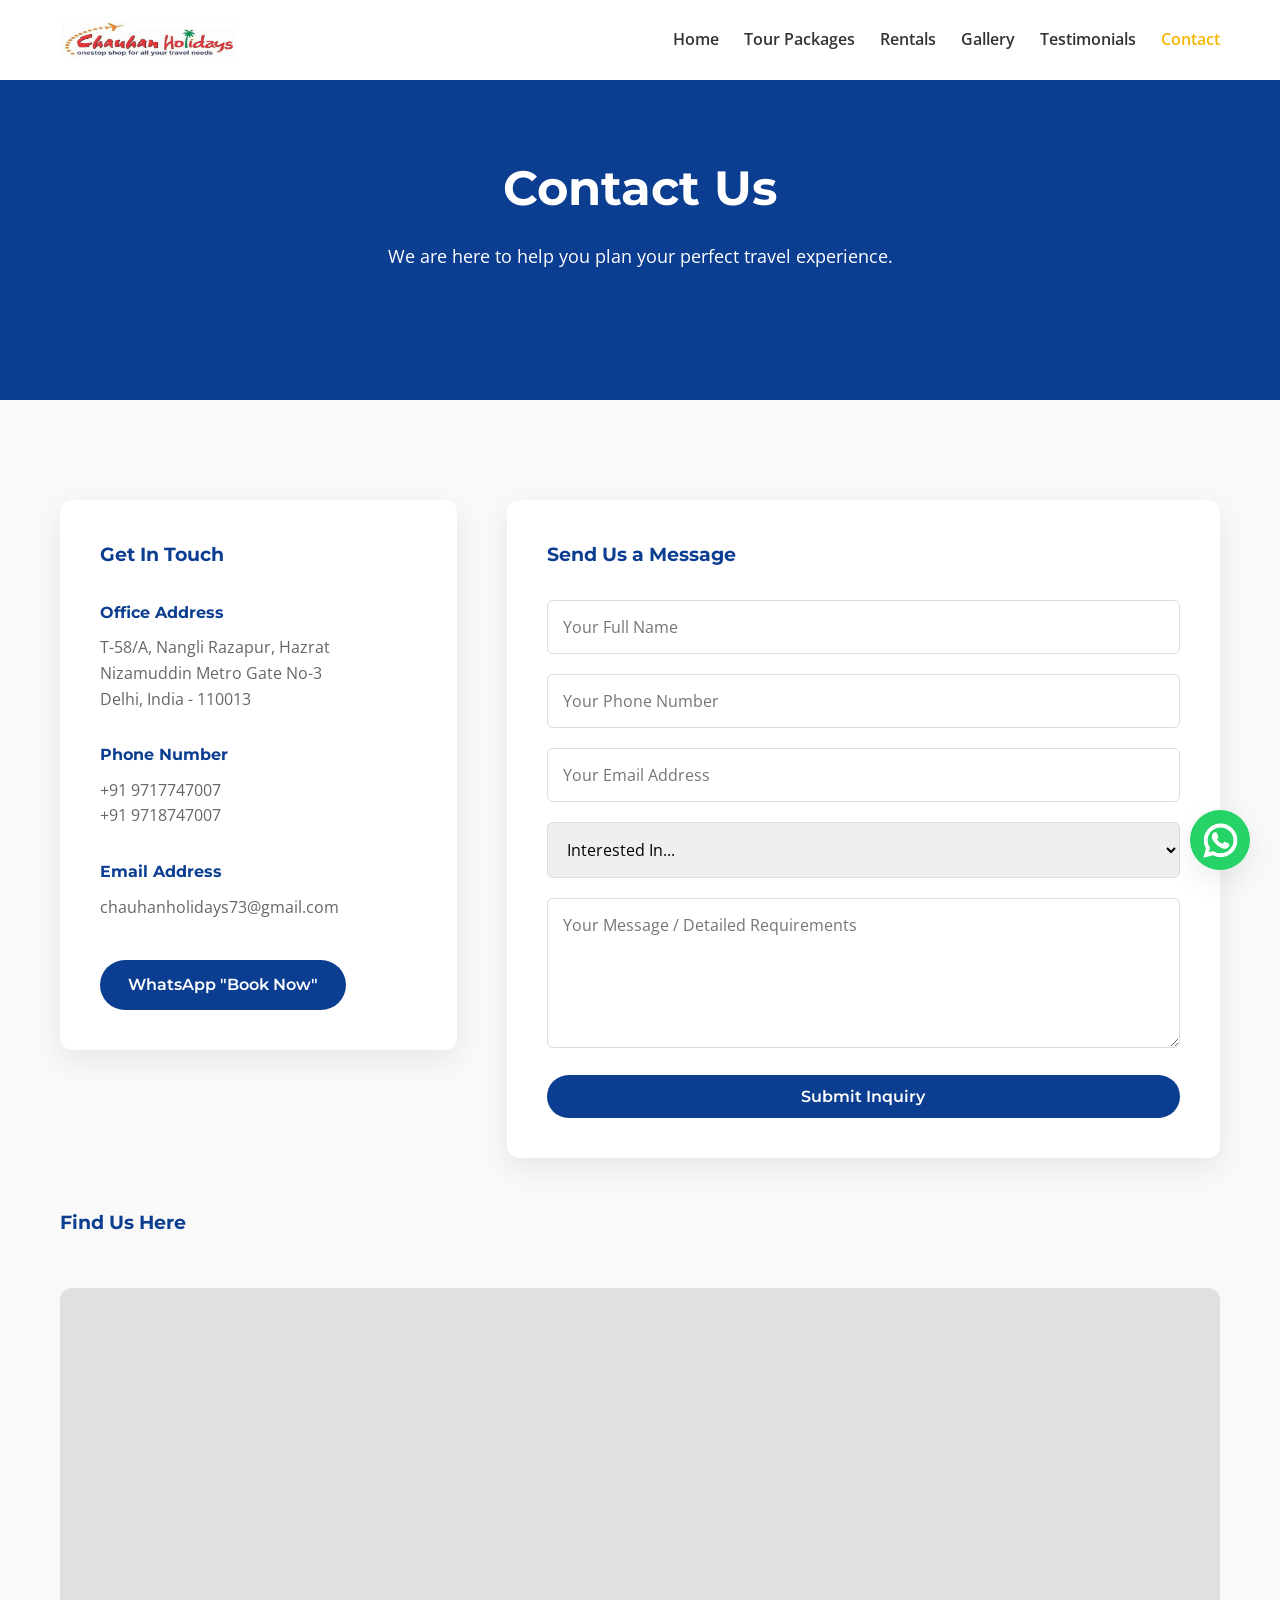
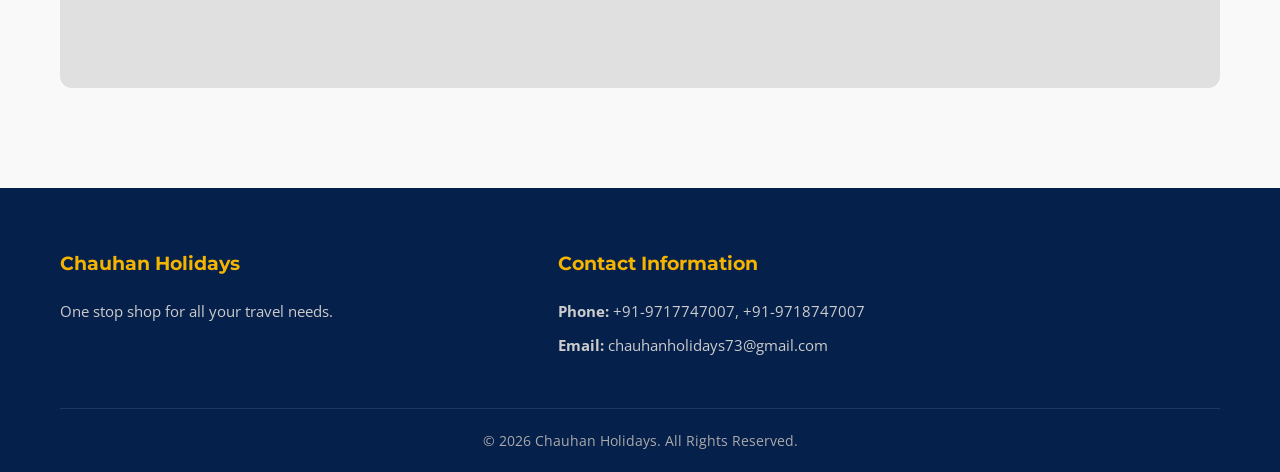
<file: contact.html>
<!DOCTYPE html>
<html lang="en">

<head>
    <meta charset="UTF-8">
    <meta name="viewport" content="width=device-width, initial-scale=1.0">
    <title>Contact Us | Chauhan Holidays</title>
    <meta name="description"
        content="Get in touch with Chauhan Holidays for customized tour packages and tempo traveller rentals. Contact via WhatsApp, Email, or Phone.">
    <link rel="stylesheet" href="css/styles.css">
    <link rel="icon" type="image/webp" href="assets/logo/favicon.webp">
</head>

<body>

    <nav class="navbar sticky" id="navbar">
        <div class="container nav-container">
            <a href="index.html" class="logo">
                <img src="assets/logo/logo.jpg" alt="Chauhan Holidays" style="width: 180px; height: 40px;">
            </a>
            <div class="hamburger" id="hamburger"><span></span><span></span><span></span></div>
            <ul class="nav-links" id="nav-links">
                <li><a href="index.html">Home</a></li>
                <li><a href="packages.html">Tour Packages</a></li>
                <li><a href="rentals.html">Rentals</a></li>
                <li><a href="gallery.html">Gallery</a></li>
                <li><a href="testimonials.html">Testimonials</a></li>
                <li><a href="contact.html" class="active">Contact</a></li>
            </ul>
        </div>
    </nav>

    <div class="page-header">
        <div class="container">
            <h1 class="scroll-reveal">Contact Us</h1>
            <p class="section-subtitle scroll-reveal" style="color:var(--white);">We are here to help you plan your
                perfect travel experience.</p>
        </div>
    </div>

    <!-- Contact Section -->
    <section class="py-100 bg-light">
        <div class="container">
            <div class="contact-container scroll-reveal">

                <!-- Contact Info -->
                <div class="contact-info">
                    <h3 style="margin-bottom: 30px; color: var(--primary-color);">Get In Touch</h3>

                    <div class="info-item">
                        <h4>Office Address</h4>
                        <p>T-58/A, Nangli Razapur, Hazrat Nizamuddin Metro Gate No-3<br>Delhi, India - 110013</p>
                    </div>

                    <div class="info-item">
                        <h4>Phone Number</h4>
                        <p>+91 9717747007 <br> +91 9718747007</p>
                    </div>

                    <div class="info-item">
                        <h4>Email Address</h4>
                        <p>chauhanholidays73@gmail.com</p>
                    </div>

                    <div style="margin-top: 40px;">
                        <a href="https://wa.me/919717747007" class="btn btn-primary" target="_blank"
                            rel="noopener">WhatsApp "Book Now"</a>
                    </div>
                </div>

                <!-- Contact Form -->
                <div class="contact-form-wrap">
                    <h3 style="margin-bottom: 30px; color: var(--primary-color);">Send Us a Message</h3>
                    <form action="https://api.web3forms.com/submit" method="POST" id="contactForm">
                        <!-- Web3Forms Access Key -->
                        <input type="hidden" name="access_key" value="5dadc1cd-fb07-4308-a09e-53eb9ddbf554">
                        
                        <!-- Anti-spam & Configuration -->
                        <input type="checkbox" name="botcheck" class="hidden" style="display: none;">
                        <input type="hidden" name="subject" value="New Inquiry from Chauhan Holidays Website">
                        <div class="form-group">
                            <input type="text" class="form-control" name="name" placeholder="Your Full Name" required>
                        </div>
                        <div class="form-group">
                            <input type="tel" class="form-control" name="phone" placeholder="Your Phone Number"
                                pattern="[0-9]+" title="Please enter numbers only" required>
                        </div>
                        <div class="form-group">
                            <input type="email" class="form-control" name="email" placeholder="Your Email Address"
                                pattern="[a-z0-9._%+\-]+@[a-z0-9.\-]+\.[a-z]{2,}$" title="Please enter a valid email address" required>
                        </div>
                        <div class="form-group">
                            <select class="form-control" name="interest">
                                <option value="" disabled selected>Interested In...</option>
                                <option value="chardham">Char Dham Yatra</option>
                                <option value="jyotirlinga">Jyotirlinga Tour</option>
                                <option value="other_tour">Other Tour Package</option>
                                <option value="vehicle_rental">Vehicle Rental</option>
                                <option value="general">General Inquiry</option>
                            </select>
                        </div>
                        <div class="form-group">
                            <textarea class="form-control" name="message"
                                placeholder="Your Message / Detailed Requirements" required></textarea>
                        </div>
                        <button type="submit" class="btn btn-primary" style="width: 100%;">Submit Inquiry</button>
                    </form>

                    <script>
                        const contactForm = document.getElementById('contactForm');
                        contactForm.addEventListener('submit', function(e) {
                            e.preventDefault(); // Stop the page from redirecting
                            
                            const submitBtn = contactForm.querySelector('button[type="submit"]');
                            const originalText = submitBtn.innerText;
                            submitBtn.innerText = 'Sending...';
                            submitBtn.disabled = true;

                            fetch('https://api.web3forms.com/submit', {
                                method: 'POST',
                                body: new FormData(contactForm)
                            })
                            .then(response => {
                                if (response.status === 200) {
                                    alert('Thank you! Your inquiry has been successfully sent to Chauhan Holidays.');
                                    contactForm.reset(); // Clear all fields
                                } else {
                                    alert('Oh no! Something went wrong. Please try again.');
                                }
                            })
                            .catch(error => {
                                alert('Failed to send! Please check your internet connection and try again.');
                            })
                            .finally(() => {
                                submitBtn.innerText = originalText;
                                submitBtn.disabled = false;
                            });
                        });
                    </script>
                </div>
            </div>

            <!-- Map -->
            <div class="scroll-reveal" style="margin-top: 50px;">
                <h3 style="margin-bottom: 20px; color: var(--primary-color);">Find Us Here</h3>
                <div class="map-container">
                    <!-- Google Maps Iframe Placeholder -->
                    <iframe
                        src="https://www.google.com/maps/embed?pb=!1m18!1m12!1m3!1d3503.659966144005!2d77.25235700000002!3d28.5904682!2m3!1f0!2f0!3f0!3m2!1i1024!2i768!4f13.1!3m3!1m2!1s0x390ce308b8bb6935%3A0x3f40ad29b2cea8bf!2sChauhan%20Holidays!5e0!3m2!1sen!2sus!4v1700000000000!5m2!1sen!2sus"
                        width="100%" height="100%" style="border:0;" allowfullscreen="" loading="lazy"
                        referrerpolicy="no-referrer-when-downgrade"></iframe>
                </div>
            </div>

        </div>
    </section>

    <!-- Footer -->
    <footer>
        <div class="container">
            <div class="footer-grid">
                <div class="footer-col">
                    <h3>Chauhan Holidays</h3>
                    <p>One stop shop for all your travel needs.</p>
                </div>
                <div class="footer-col">
                    <h3>Contact Information</h3>
                    <p><strong>Phone:</strong> +91-9717747007, +91-9718747007</p>
                    <p><strong>Email:</strong> chauhanholidays73@gmail.com</p>
                </div>
            </div>
            <div class="footer-bottom">
                &copy; <span id="year"></span> Chauhan Holidays. All Rights Reserved.
            </div>
        </div>
    </footer>

    <a href="https://wa.me/919717747007" class="whatsapp-float" target="_blank">
        <svg fill="#ffffff" width="35px" height="35px" viewBox="0 0 32 32" version="1.1" xmlns="http://www.w3.org/2000/svg" stroke="#ffffff"><g id="SVGRepo_bgCarrier" stroke-width="0"></g><g id="SVGRepo_tracerCarrier" stroke-linecap="round" stroke-linejoin="round"></g><g id="SVGRepo_iconCarrier"> <title>whatsapp</title> <path d="M26.576 5.363c-2.69-2.69-6.406-4.354-10.511-4.354-8.209 0-14.865 6.655-14.865 14.865 0 2.732 0.737 5.291 2.022 7.491l-0.038-0.070-2.109 7.702 7.879-2.067c2.051 1.139 4.498 1.809 7.102 1.809h0.006c8.209-0.003 14.862-6.659 14.862-14.868 0-4.103-1.662-7.817-4.349-10.507l0 0zM16.062 28.228h-0.005c-0 0-0.001 0-0.001 0-2.319 0-4.489-0.64-6.342-1.753l0.056 0.031-0.451-0.267-4.675 1.227 1.247-4.559-0.294-0.467c-1.185-1.862-1.889-4.131-1.889-6.565 0-6.822 5.531-12.353 12.353-12.353s12.353 5.531 12.353 12.353c0 6.822-5.53 12.353-12.353 12.353h-0zM22.838 18.977c-0.371-0.186-2.197-1.083-2.537-1.208-0.341-0.124-0.589-0.185-0.837 0.187-0.246 0.371-0.958 1.207-1.175 1.455-0.216 0.249-0.434 0.279-0.805 0.094-1.15-0.466-2.138-1.087-2.997-1.852l0.010 0.009c-0.799-0.74-1.484-1.587-2.037-2.521l-0.028-0.052c-0.216-0.371-0.023-0.572 0.162-0.757 0.167-0.166 0.372-0.434 0.557-0.65 0.146-0.179 0.271-0.384 0.366-0.604l0.006-0.017c0.043-0.087 0.068-0.188 0.068-0.296 0-0.131-0.037-0.253-0.101-0.357l0.002 0.003c-0.094-0.186-0.836-2.014-1.145-2.758-0.302-0.724-0.609-0.625-0.836-0.637-0.216-0.010-0.464-0.012-0.712-0.012-0.395 0.010-0.746 0.188-0.988 0.463l-0.001 0.002c-0.802 0.761-1.3 1.834-1.3 3.023 0 0.026 0 0.053 0.001 0.079l-0-0.004c0.131 1.467 0.681 2.784 1.527 3.857l-0.012-0.015c1.604 2.379 3.742 4.282 6.251 5.564l0.094 0.043c0.548 0.248 1.25 0.513 1.968 0.74l0.149 0.041c0.442 0.14 0.951 0.221 1.479 0.221 0.303 0 0.601-0.027 0.889-0.078l-0.031 0.004c1.069-0.223 1.956-0.868 2.497-1.749l0.009-0.017c0.165-0.366 0.261-0.793 0.261-1.242 0-0.185-0.016-0.366-0.047-0.542l0.003 0.019c-0.092-0.155-0.34-0.247-0.712-0.434z"></path> </g></svg>
    </a>
    <script src="js/script.js"></script>
    <script> document.getElementById('year').innerText = new Date().getFullYear(); </script>
</body>

</html>
</file>
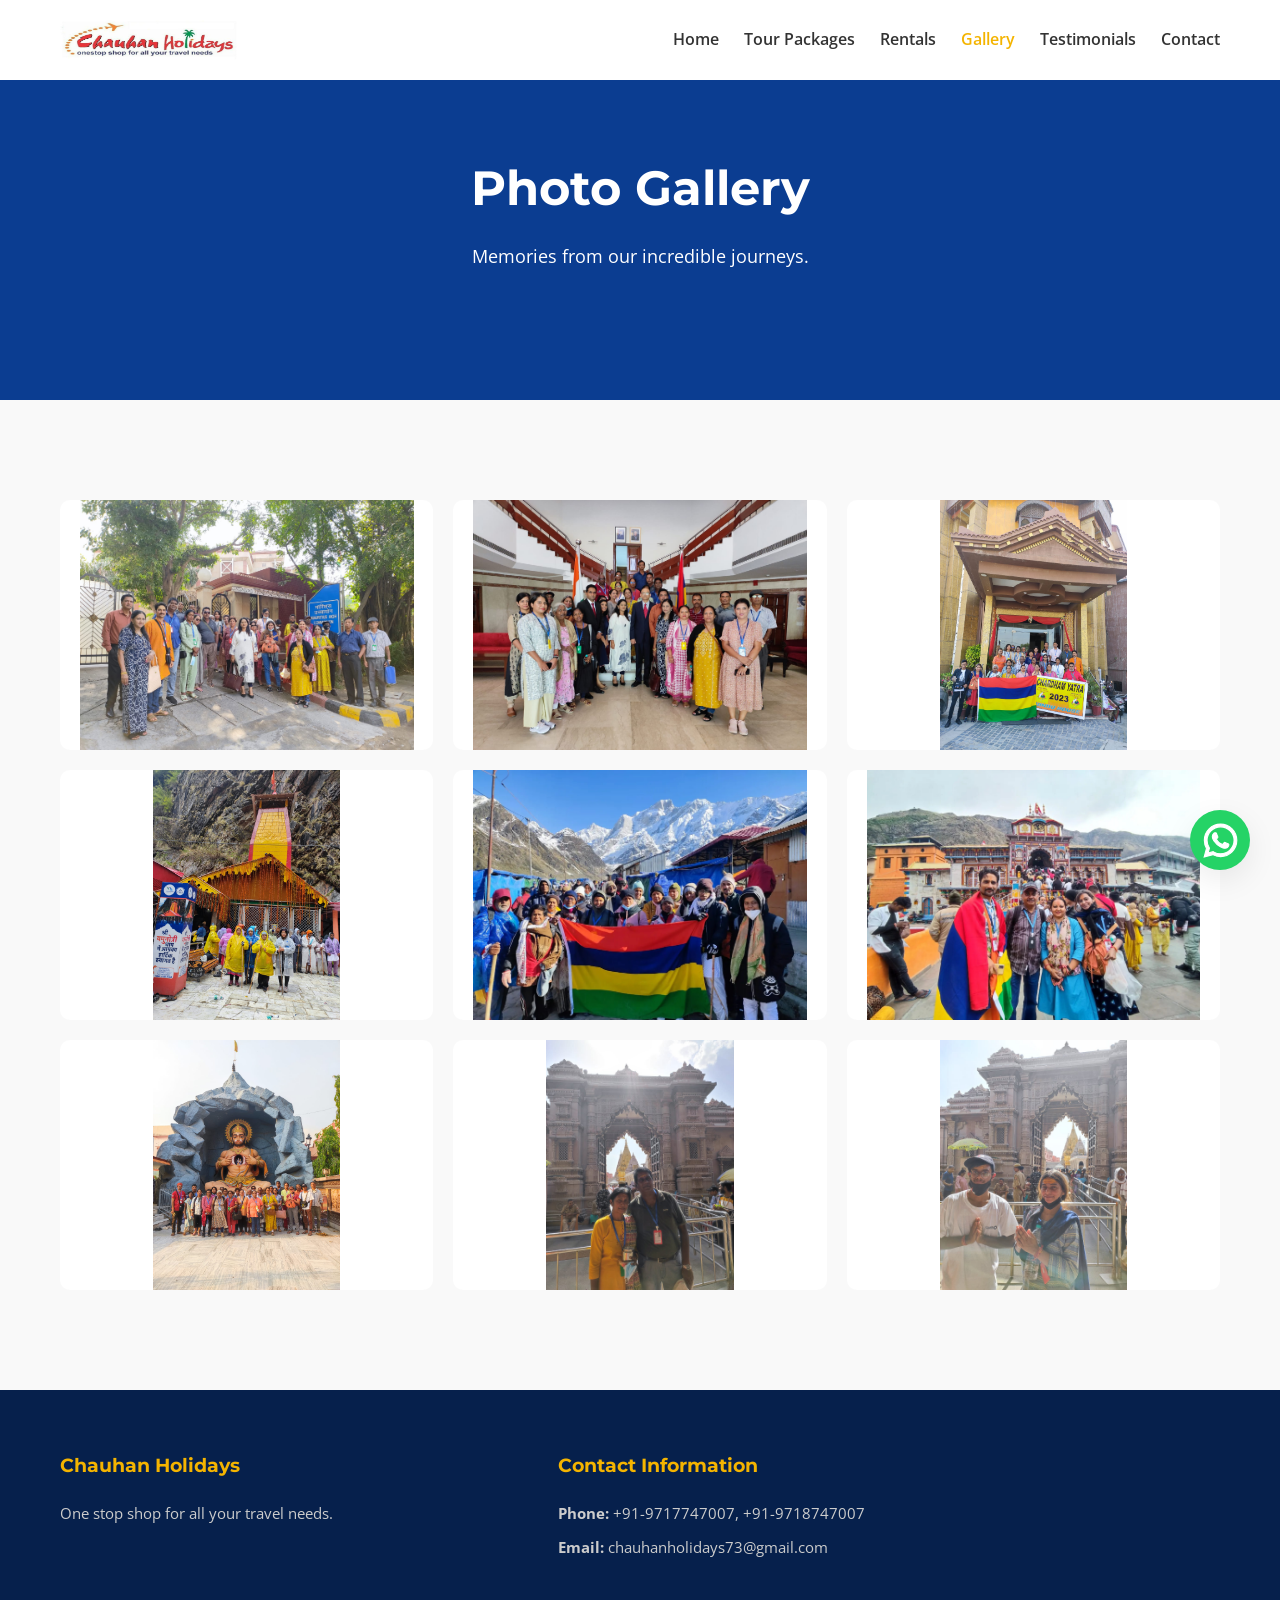
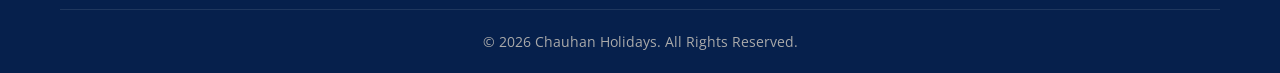
<file: gallery.html>
<!DOCTYPE html>
<html lang="en">

<head>
    <meta charset="UTF-8">
    <meta name="viewport" content="width=device-width, initial-scale=1.0">
    <title>Gallery | Chauhan Holidays</title>
    <meta name="description" content="View travel moments and our fleet of vehicles in the Chauhan Holidays gallery.">
    <link rel="stylesheet" href="css/styles.css">
    <link rel="icon" type="image/webp" href="assets/logo/favicon.webp">
</head>

<body>

    <nav class="navbar sticky" id="navbar">
        <div class="container nav-container">
            <a href="index.html" class="logo">
                <img src="assets/logo/logo.jpg" alt="Chauhan Holidays" style="width: 180px; height: 40px;">
            </a>
            <div class="hamburger" id="hamburger"><span></span><span></span><span></span></div>
            <ul class="nav-links" id="nav-links">
                <li><a href="index.html">Home</a></li>
                <li><a href="packages.html">Tour Packages</a></li>
                <li><a href="rentals.html">Rentals</a></li>
                <li><a href="gallery.html" class="active">Gallery</a></li>
                <li><a href="testimonials.html">Testimonials</a></li>
                <li><a href="contact.html">Contact</a></li>
            </ul>
        </div>
    </nav>

    <div class="page-header">
        <div class="container">
            <h1 class="scroll-reveal">Photo Gallery</h1>
            <p class="section-subtitle scroll-reveal" style="color:var(--white);">Memories from our incredible journeys.
            </p>
        </div>
    </div>

    <!-- Gallery Section -->
    <section class="py-100">
        <div class="container">
            <div class="gallery-grid scroll-reveal">
                <div class="gallery-item">
                    <img src="images/gallery/mau-emb1.jpeg" alt="Gallery Image 1">
                    <div class="gallery-overlay">
                        <h4>Mauritian Embassy</h4>
                    </div>
                </div>
                <div class="gallery-item">
                    <img src="images/gallery/mau-emb2.jpeg" alt="Gallery Image 2">
                    <div class="gallery-overlay">
                        <h4>Mauritian Embassy</h4>
                    </div>
                </div>
                <div class="gallery-item">
                    <img src="images/gallery/mau-chardham1.jpeg" alt="Gallery Image 3">
                    <div class="gallery-overlay">
                        <h4>Chardham Yatra</h4>
                    </div>
                </div>
                <div class="gallery-item">
                    <img src="images/gallery/mau-chardham2.jpeg" alt="Gallery Image 4">
                    <div class="gallery-overlay">
                        <h4>Chardham Yatra</h4>
                    </div>
                </div>
                <!-- Additional gallery images -->
                <div class="gallery-item">
                    <img src="images/gallery/mau-chardham3.jpeg" alt="Gallery Image 5">
                    <div class="gallery-overlay">
                        <h4>Chardham Yatra</h4>
                    </div>
                </div>
                <div class="gallery-item">
                    <img src="images/gallery/mau-chardham4.jpeg" alt="Gallery Image 6">
                    <div class="gallery-overlay">
                        <h4>Chardham Yatra</h4>
                    </div>
                </div>
                <div class="gallery-item">
                    <img src="images/gallery/mau-chardham5.jpeg" alt="Gallery Image 7">
                    <div class="gallery-overlay">
                        <h4>Chardham Yatra</h4>
                    </div>
                </div>
                <div class="gallery-item">
                    <img src="images/gallery/mau-chardham6.jpeg" alt="Gallery Image 8">
                    <div class="gallery-overlay">
                        <h4>Chardham Yatra</h4>
                    </div>
                </div>
                <div class="gallery-item">
                    <img src="images/gallery/mau-chardham7.jpeg" alt="Gallery Image 8">
                    <div class="gallery-overlay">
                        <h4>Chardham Yatra</h4>
                    </div>
                </div>
            </div>
        </div>
    </section>

    <!-- Footer -->
    <footer>
        <div class="container">
            <div class="footer-grid">
                <div class="footer-col">
                    <h3>Chauhan Holidays</h3>
                    <p>One stop shop for all your travel needs.</p>
                </div>
                <div class="footer-col">
                    <h3>Contact Information</h3>
                    <p><strong>Phone:</strong> +91-9717747007, +91-9718747007</p>
                    <p><strong>Email:</strong> chauhanholidays73@gmail.com</p>
                </div>
            </div>
            <div class="footer-bottom">
                &copy; <span id="year"></span> Chauhan Holidays. All Rights Reserved.
            </div>
        </div>
    </footer>

    <a href="https://wa.me/919717747007" class="whatsapp-float" target="_blank">
        <svg fill="#ffffff" width="35px" height="35px" viewBox="0 0 32 32" version="1.1" xmlns="http://www.w3.org/2000/svg" stroke="#ffffff"><g id="SVGRepo_bgCarrier" stroke-width="0"></g><g id="SVGRepo_tracerCarrier" stroke-linecap="round" stroke-linejoin="round"></g><g id="SVGRepo_iconCarrier"> <title>whatsapp</title> <path d="M26.576 5.363c-2.69-2.69-6.406-4.354-10.511-4.354-8.209 0-14.865 6.655-14.865 14.865 0 2.732 0.737 5.291 2.022 7.491l-0.038-0.070-2.109 7.702 7.879-2.067c2.051 1.139 4.498 1.809 7.102 1.809h0.006c8.209-0.003 14.862-6.659 14.862-14.868 0-4.103-1.662-7.817-4.349-10.507l0 0zM16.062 28.228h-0.005c-0 0-0.001 0-0.001 0-2.319 0-4.489-0.64-6.342-1.753l0.056 0.031-0.451-0.267-4.675 1.227 1.247-4.559-0.294-0.467c-1.185-1.862-1.889-4.131-1.889-6.565 0-6.822 5.531-12.353 12.353-12.353s12.353 5.531 12.353 12.353c0 6.822-5.53 12.353-12.353 12.353h-0zM22.838 18.977c-0.371-0.186-2.197-1.083-2.537-1.208-0.341-0.124-0.589-0.185-0.837 0.187-0.246 0.371-0.958 1.207-1.175 1.455-0.216 0.249-0.434 0.279-0.805 0.094-1.15-0.466-2.138-1.087-2.997-1.852l0.010 0.009c-0.799-0.74-1.484-1.587-2.037-2.521l-0.028-0.052c-0.216-0.371-0.023-0.572 0.162-0.757 0.167-0.166 0.372-0.434 0.557-0.65 0.146-0.179 0.271-0.384 0.366-0.604l0.006-0.017c0.043-0.087 0.068-0.188 0.068-0.296 0-0.131-0.037-0.253-0.101-0.357l0.002 0.003c-0.094-0.186-0.836-2.014-1.145-2.758-0.302-0.724-0.609-0.625-0.836-0.637-0.216-0.010-0.464-0.012-0.712-0.012-0.395 0.010-0.746 0.188-0.988 0.463l-0.001 0.002c-0.802 0.761-1.3 1.834-1.3 3.023 0 0.026 0 0.053 0.001 0.079l-0-0.004c0.131 1.467 0.681 2.784 1.527 3.857l-0.012-0.015c1.604 2.379 3.742 4.282 6.251 5.564l0.094 0.043c0.548 0.248 1.25 0.513 1.968 0.74l0.149 0.041c0.442 0.14 0.951 0.221 1.479 0.221 0.303 0 0.601-0.027 0.889-0.078l-0.031 0.004c1.069-0.223 1.956-0.868 2.497-1.749l0.009-0.017c0.165-0.366 0.261-0.793 0.261-1.242 0-0.185-0.016-0.366-0.047-0.542l0.003 0.019c-0.092-0.155-0.34-0.247-0.712-0.434z"></path> </g></svg>
    </a>
    <script src="js/script.js"></script>
    <script> document.getElementById('year').innerText = new Date().getFullYear(); </script>
</body>

</html>
</file>
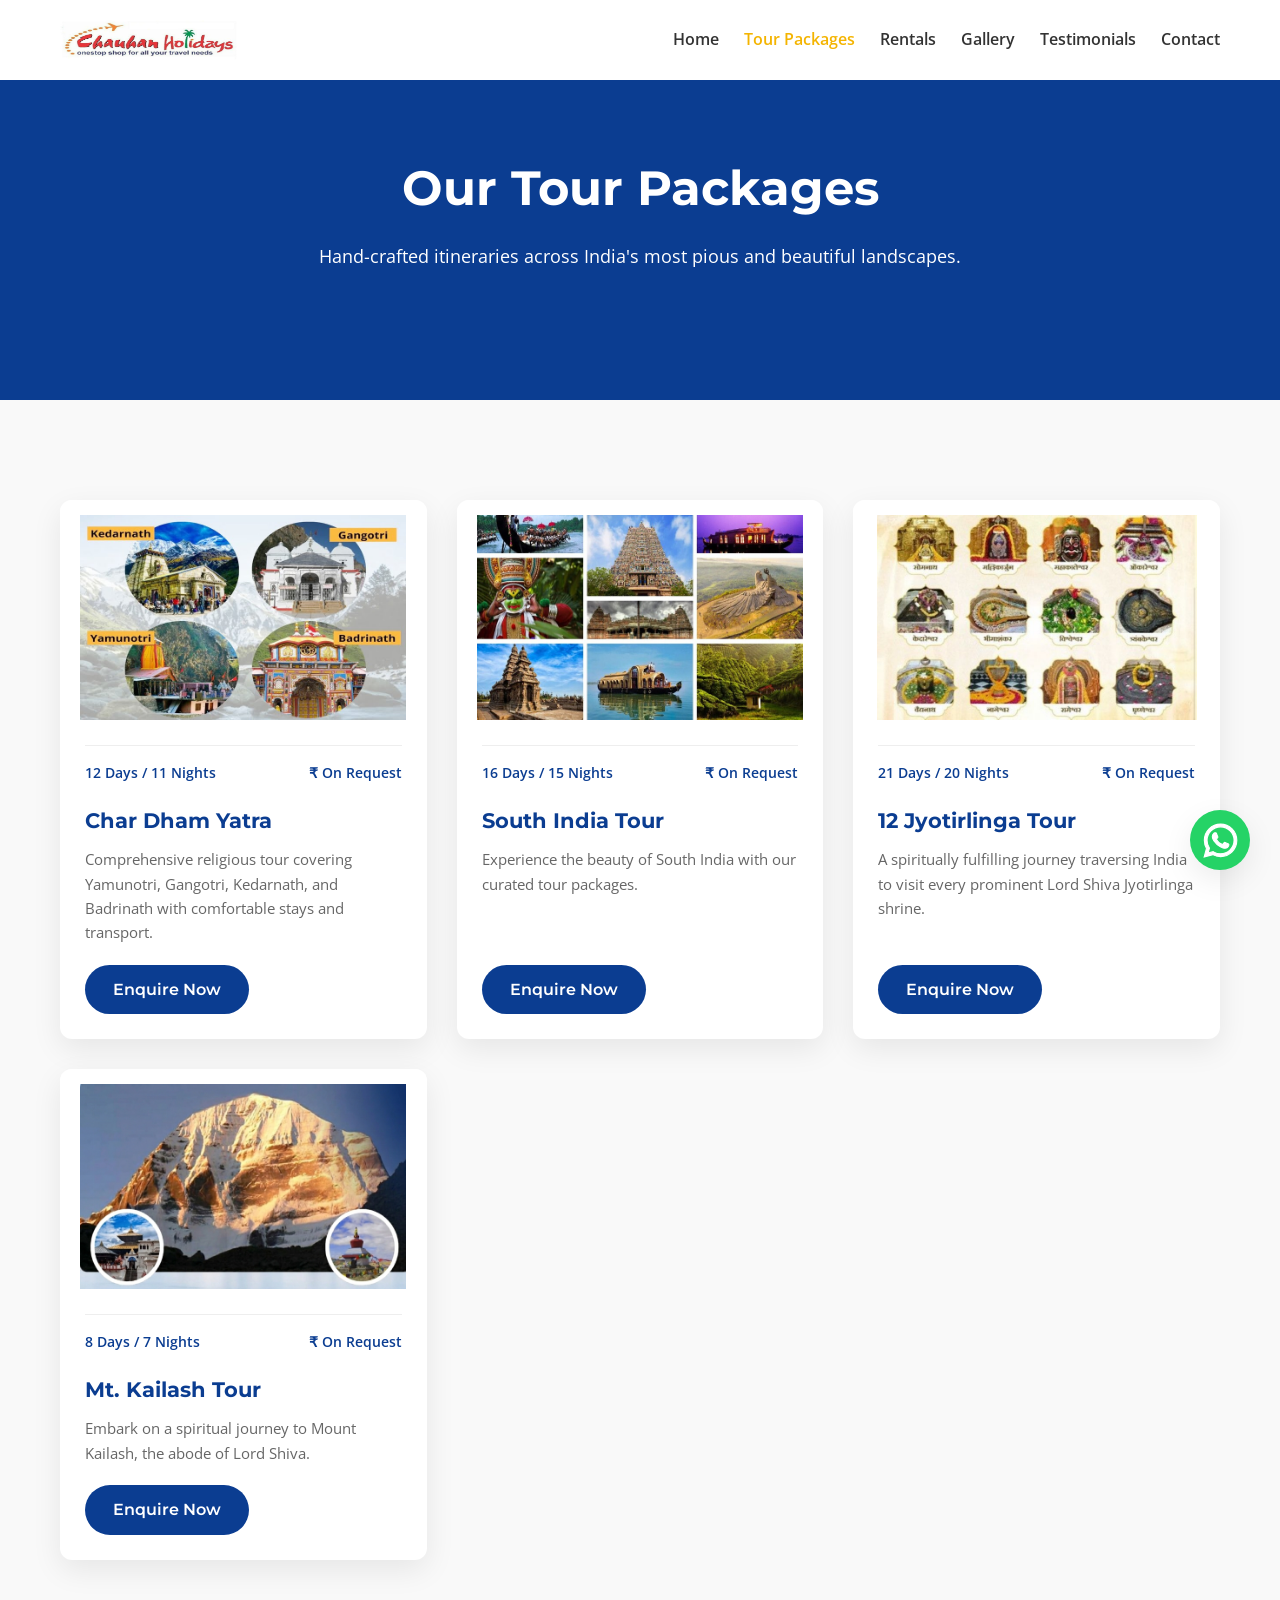
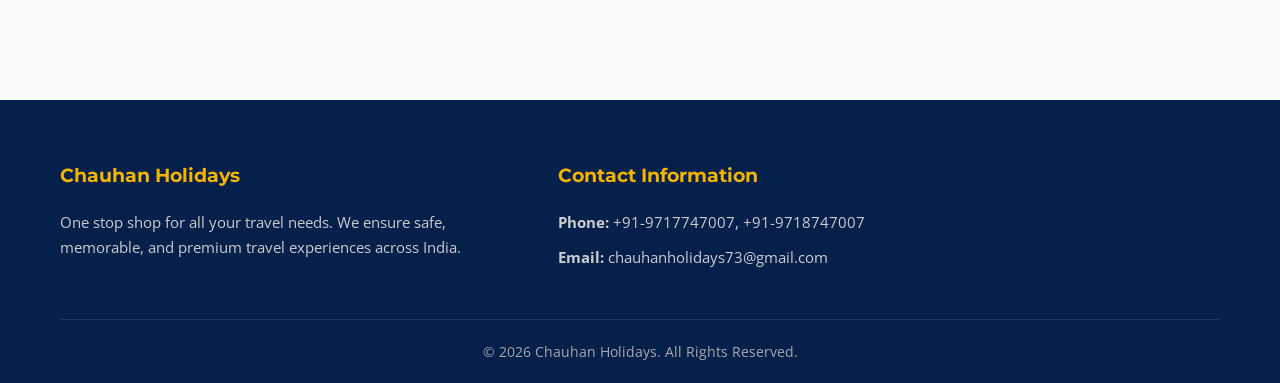
<file: packages.html>
<!DOCTYPE html>
<html lang="en">

<head>
    <meta charset="UTF-8">
    <meta name="viewport" content="width=device-width, initial-scale=1.0">
    <title>Tour Packages | Chauhan Holidays</title>
    <meta name="description"
        content="Explore our complete travel tour packages across India. Book Char Dham Yatra, Religious tours, Hill Station family tours, and more.">
    <link rel="stylesheet" href="css/styles.css">
    <link rel="icon" type="image/webp" href="assets/logo/favicon.webp">
</head>

<body>

    <!-- Navigation -->
    <nav class="navbar sticky" id="navbar">
        <div class="container nav-container">
            <a href="index.html" class="logo">
                <img src="assets/logo/logo.jpg" alt="Chauhan Holidays" style="width: 180px; height: 40px;">
            </a>
            <div class="hamburger" id="hamburger"><span></span><span></span><span></span></div>
            <ul class="nav-links" id="nav-links">
                <li><a href="index.html">Home</a></li>
                <li><a href="packages.html" class="active">Tour Packages</a></li>
                <li><a href="rentals.html">Rentals</a></li>
                <li><a href="gallery.html">Gallery</a></li>
                <li><a href="testimonials.html">Testimonials</a></li>
                <li><a href="contact.html">Contact</a></li>
            </ul>
        </div>
    </nav>

    <!-- Page Header -->
    <div class="page-header">
        <div class="container">
            <h1 class="scroll-reveal">Our Tour Packages</h1>
            <p class="section-subtitle scroll-reveal" style="color:var(--white);">Hand-crafted itineraries across
                India's most pious and beautiful landscapes.</p>
        </div>
    </div>

    <!-- Packages Section -->
    <section class="py-100">
        <div class="container">

            <div class="grid-3 scroll-reveal" style="margin-bottom: 40px;">

                <!-- Package -->
                <div class="card">
                    <div class="card-img-wrapper">
                        <img src="images/packages/chardham.jpg" alt="Char Dham Yatra">
                    </div>
                    <div class="card-content">
                        <div class="card-meta">
                            <span>12 Days / 11 Nights</span>
                            <span>₹ On Request</span>
                        </div>
                        <h3 class="card-title">Char Dham Yatra</h3>
                        <p class="card-desc">Comprehensive religious tour covering Yamunotri, Gangotri, Kedarnath, and
                            Badrinath with comfortable stays and transport.</p>
                        <a href="contact.html" class="btn btn-primary">Enquire Now</a>
                    </div>
                </div>

                <!-- Package -->
                <div class="card">
                    <div class="card-img-wrapper">
                        <img src="images/packages/south-india.jpg" alt="Kashmir Holiday Tour">
                    </div>
                    <div class="card-content">
                        <div class="card-meta">
                            <span>16 Days / 15 Nights</span>
                            <span>₹ On Request</span>
                        </div>
                        <h3 class="card-title">South India Tour</h3>
                        <p class="card-desc">Experience the beauty of South India with our curated tour packages.</p>
                        <a href="contact.html" class="btn btn-primary">Enquire Now</a>
                    </div>
                </div>

                <!-- Package -->
                <div class="card">
                    <div class="card-img-wrapper">
                        <img src="images/packages/12-Jyotirlinga.jpg" alt="12 Jyotirlinga Tour">
                    </div>
                    <div class="card-content">
                        <div class="card-meta">
                            <span>21 Days / 20 Nights</span>
                            <span>₹ On Request</span>
                        </div>
                        <h3 class="card-title">12 Jyotirlinga Tour</h3>
                        <p class="card-desc">A spiritually fulfilling journey traversing India to visit every prominent
                            Lord Shiva Jyotirlinga shrine.</p>
                        <a href="contact.html" class="btn btn-primary">Enquire Now</a>
                    </div>
                </div>

                <!-- Package -->
                <div class="card">
                    <div class="card-img-wrapper">
                        <img src="images/packages/kailash.jpg" alt="Mt. Kailash Tour">
                    </div>
                    <div class="card-content">
                        <div class="card-meta"><span>8 Days / 7 Nights</span><span>₹ On Request</span></div>
                        <h3 class="card-title">Mt. Kailash Tour</h3>
                        <p class="card-desc">Embark on a spiritual journey to Mount Kailash, the abode of Lord Shiva.</p>
                        <a href="contact.html" class="btn btn-primary">Enquire Now</a>
                    </div>
                </div>

                <!-- Package -->
                <!-- <div class="card">
                    <div class="card-img-wrapper">
                        <img src="images/packages/kashmir-placeholder.jpg" alt="Kashmir Holiday">
                    </div>
                    <div class="card-content">
                        <div class="card-meta"><span>6 Days / 5 Nights</span><span>₹ On Request</span></div>
                        <h3 class="card-title">Kashmir Paradise Tour</h3>
                        <p class="card-desc">Srinagar houseboats, Gulmarg snow point, and Pahalgam river valleys in this
                            serene getaway.</p>
                        <a href="contact.html" class="btn btn-primary">Enquire Now</a>
                    </div>
                </div> -->

                <!-- Package -->
                <!-- <div class="card">
                    <div class="card-img-wrapper">
                        <img src="images/packages/custom-placeholder.jpg" alt="Customize your tour">
                    </div>
                    <div class="card-content">
                        <div class="card-meta"><span>Flexible</span><span>Custom Pricing</span></div>
                        <h3 class="card-title">Customized Family Tour</h3>
                        <p class="card-desc">Want something different? Plan out your own route and let us provide the
                            logistics, vehicle, and itinerary.</p>
                        <a href="contact.html" class="btn btn-secondary">Contact Us</a>
                    </div>
                </div> -->

            </div>
        </div>
    </section>

    <!-- Footer -->
    <footer>
        <div class="container">
            <div class="footer-grid">
                <div class="footer-col">
                    <h3>Chauhan Holidays</h3>
                    <p>One stop shop for all your travel needs. We ensure safe, memorable, and premium travel
                        experiences across India.</p>
                </div>
                <!-- ... other cols to save space ... -->
                <div class="footer-col">
                    <h3>Contact Information</h3>
                    <p><strong>Phone:</strong> +91-9717747007, +91-9718747007</p>
                    <p><strong>Email:</strong> chauhanholidays73@gmail.com</p>
                </div>
            </div>
            <div class="footer-bottom">
                &copy; <span id="year"></span> Chauhan Holidays. All Rights Reserved.
            </div>
        </div>
    </footer>

    <a href="https://wa.me/919717747007" class="whatsapp-float" target="_blank">
        <svg fill="#ffffff" width="35px" height="35px" viewBox="0 0 32 32" version="1.1" xmlns="http://www.w3.org/2000/svg" stroke="#ffffff"><g id="SVGRepo_bgCarrier" stroke-width="0"></g><g id="SVGRepo_tracerCarrier" stroke-linecap="round" stroke-linejoin="round"></g><g id="SVGRepo_iconCarrier"> <title>whatsapp</title> <path d="M26.576 5.363c-2.69-2.69-6.406-4.354-10.511-4.354-8.209 0-14.865 6.655-14.865 14.865 0 2.732 0.737 5.291 2.022 7.491l-0.038-0.070-2.109 7.702 7.879-2.067c2.051 1.139 4.498 1.809 7.102 1.809h0.006c8.209-0.003 14.862-6.659 14.862-14.868 0-4.103-1.662-7.817-4.349-10.507l0 0zM16.062 28.228h-0.005c-0 0-0.001 0-0.001 0-2.319 0-4.489-0.64-6.342-1.753l0.056 0.031-0.451-0.267-4.675 1.227 1.247-4.559-0.294-0.467c-1.185-1.862-1.889-4.131-1.889-6.565 0-6.822 5.531-12.353 12.353-12.353s12.353 5.531 12.353 12.353c0 6.822-5.53 12.353-12.353 12.353h-0zM22.838 18.977c-0.371-0.186-2.197-1.083-2.537-1.208-0.341-0.124-0.589-0.185-0.837 0.187-0.246 0.371-0.958 1.207-1.175 1.455-0.216 0.249-0.434 0.279-0.805 0.094-1.15-0.466-2.138-1.087-2.997-1.852l0.010 0.009c-0.799-0.74-1.484-1.587-2.037-2.521l-0.028-0.052c-0.216-0.371-0.023-0.572 0.162-0.757 0.167-0.166 0.372-0.434 0.557-0.65 0.146-0.179 0.271-0.384 0.366-0.604l0.006-0.017c0.043-0.087 0.068-0.188 0.068-0.296 0-0.131-0.037-0.253-0.101-0.357l0.002 0.003c-0.094-0.186-0.836-2.014-1.145-2.758-0.302-0.724-0.609-0.625-0.836-0.637-0.216-0.010-0.464-0.012-0.712-0.012-0.395 0.010-0.746 0.188-0.988 0.463l-0.001 0.002c-0.802 0.761-1.3 1.834-1.3 3.023 0 0.026 0 0.053 0.001 0.079l-0-0.004c0.131 1.467 0.681 2.784 1.527 3.857l-0.012-0.015c1.604 2.379 3.742 4.282 6.251 5.564l0.094 0.043c0.548 0.248 1.25 0.513 1.968 0.74l0.149 0.041c0.442 0.14 0.951 0.221 1.479 0.221 0.303 0 0.601-0.027 0.889-0.078l-0.031 0.004c1.069-0.223 1.956-0.868 2.497-1.749l0.009-0.017c0.165-0.366 0.261-0.793 0.261-1.242 0-0.185-0.016-0.366-0.047-0.542l0.003 0.019c-0.092-0.155-0.34-0.247-0.712-0.434z"></path> </g></svg>
    </a>
    <script src="js/script.js"></script>
    <script> document.getElementById('year').innerText = new Date().getFullYear(); </script>
</body>

</html>
</file>
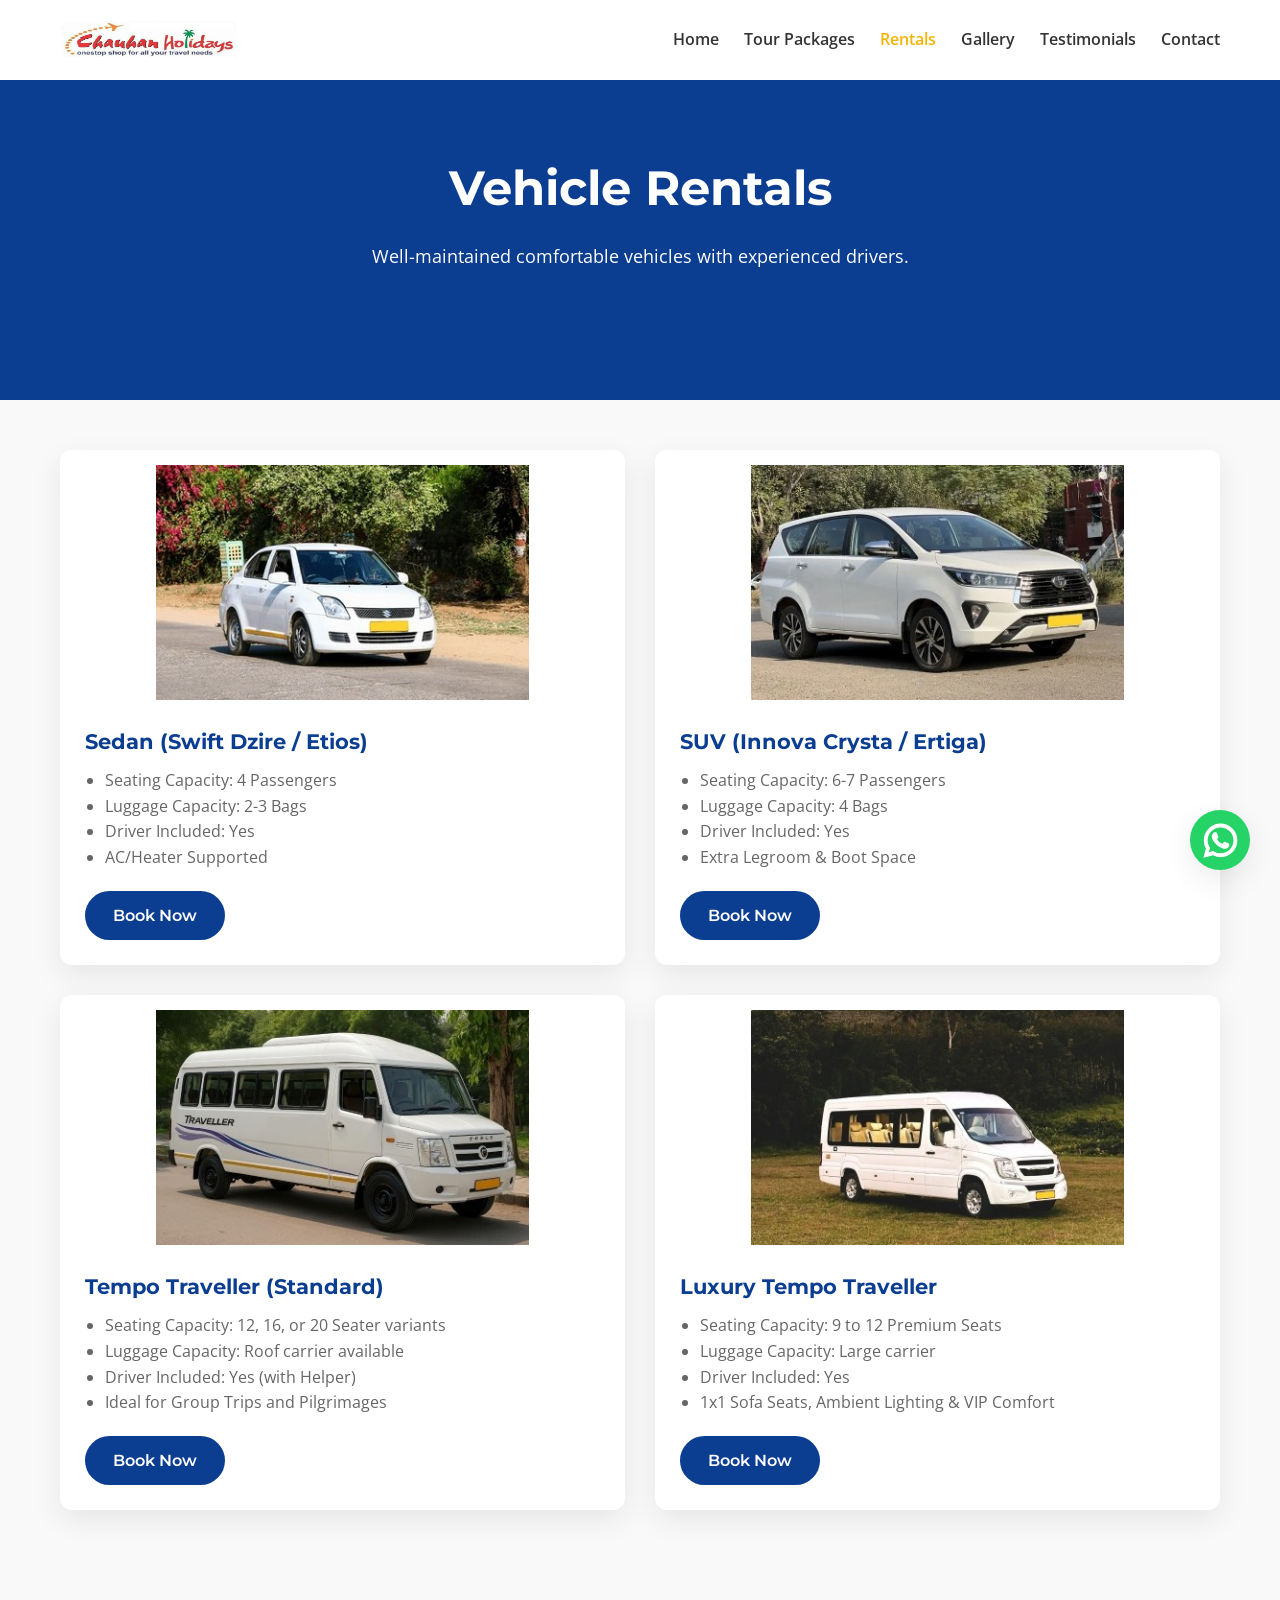
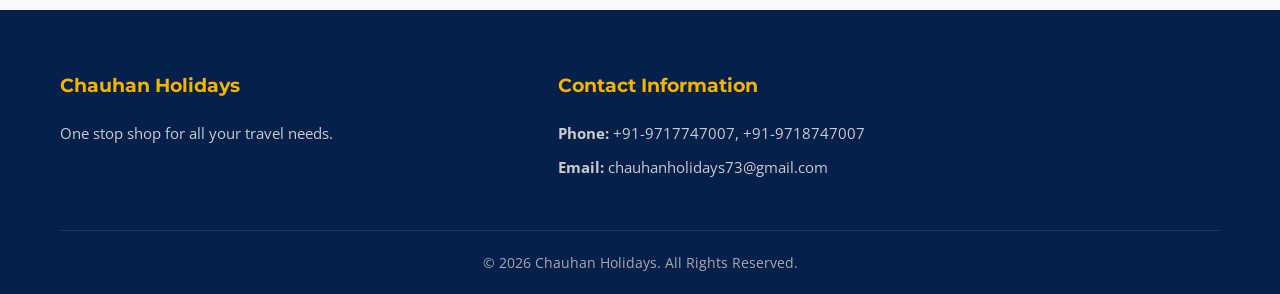
<file: rentals.html>
<!DOCTYPE html>
<html lang="en">

<head>
    <meta charset="UTF-8">
    <meta name="viewport" content="width=device-width, initial-scale=1.0">
    <title>Vehicle Rentals | Chauhan Holidays</title>
    <meta name="description"
        content="Book Sedans, SUVs, and Tempo Travellers for your pan-India travels with Chauhan Holidays. Experienced drivers included.">
    <link rel="stylesheet" href="css/styles.css">
    <link rel="icon" type="image/webp" href="assets/logo/favicon.webp">
</head>

<body>

    <nav class="navbar sticky" id="navbar">
        <div class="container nav-container">
            <a href="index.html" class="logo">
                <img src="assets/logo/logo.jpg" alt="Chauhan Holidays" style="width: 180px; height: 40px;">
            </a>
            <div class="hamburger" id="hamburger"><span></span><span></span><span></span></div>
            <ul class="nav-links" id="nav-links">
                <li><a href="index.html">Home</a></li>
                <li><a href="packages.html">Tour Packages</a></li>
                <li><a href="rentals.html" class="active">Rentals</a></li>
                <li><a href="gallery.html">Gallery</a></li>
                <li><a href="testimonials.html">Testimonials</a></li>
                <li><a href="contact.html">Contact</a></li>
            </ul>
        </div>
    </nav>

    <!-- Page Header -->
    <div class="page-header">
        <div class="container">
            <h1 class="scroll-reveal">Vehicle Rentals</h1>
            <p class="section-subtitle scroll-reveal" style="color:var(--white);">Well-maintained comfortable vehicles
                with experienced drivers.</p>
        </div>
    </div>

    <!-- Rentals Section -->
    <section class="py-50" style="padding-bottom: 100px;">
        <div class="container">
            <div class="grid-2 scroll-reveal">

                <!-- Vehicle -->
                <div class="card" style="display: flex; flex-direction: column;">
                    <div class="card-img-wrapper" style="height: 250px;">
                        <img src="images/vehicles/sedan.jpg" alt="Sedan Vehicle">
                    </div>
                    <div class="card-content">
                        <h3 class="card-title">Sedan (Swift Dzire / Etios)</h3>
                        <ul
                            style="margin-bottom: 20px; color: var(--text-light); list-style-type: disc; padding-left: 20px;">
                            <li>Seating Capacity: 4 Passengers</li>
                            <li>Luggage Capacity: 2-3 Bags</li>
                            <li>Driver Included: Yes</li>
                            <li>AC/Heater Supported</li>
                        </ul>
                        <a href="contact.html" class="btn btn-primary">Book Now</a>
                    </div>
                </div>

                <!-- Vehicle -->
                <div class="card" style="display: flex; flex-direction: column;">
                    <div class="card-img-wrapper" style="height: 250px;">
                        <img src="images/vehicles/suv.jpg" alt="SUV Vehicle">
                    </div>
                    <div class="card-content">
                        <h3 class="card-title">SUV (Innova Crysta / Ertiga)</h3>
                        <ul
                            style="margin-bottom: 20px; color: var(--text-light); list-style-type: disc; padding-left: 20px;">
                            <li>Seating Capacity: 6-7 Passengers</li>
                            <li>Luggage Capacity: 4 Bags</li>
                            <li>Driver Included: Yes</li>
                            <li>Extra Legroom & Boot Space</li>
                        </ul>
                        <a href="contact.html" class="btn btn-primary">Book Now</a>
                    </div>
                </div>

                <!-- Vehicle -->
                <div class="card" style="display: flex; flex-direction: column;">
                    <div class="card-img-wrapper" style="height: 250px;">
                        <img src="images/vehicles/tempo.jpg" alt="Standard Tempo Traveller">
                    </div>
                    <div class="card-content">
                        <h3 class="card-title">Tempo Traveller (Standard)</h3>
                        <ul
                            style="margin-bottom: 20px; color: var(--text-light); list-style-type: disc; padding-left: 20px;">
                            <li>Seating Capacity: 12, 16, or 20 Seater variants</li>
                            <li>Luggage Capacity: Roof carrier available</li>
                            <li>Driver Included: Yes (with Helper)</li>
                            <li>Ideal for Group Trips and Pilgrimages</li>
                        </ul>
                        <a href="contact.html" class="btn btn-primary">Book Now</a>
                    </div>
                </div>

                <!-- Vehicle -->
                <div class="card" style="display: flex; flex-direction: column;">
                    <div class="card-img-wrapper" style="height: 250px;">
                        <img src="images/vehicles/urbania.jpg" alt="Luxury Tempo Traveller">
                    </div>
                    <div class="card-content">
                        <h3 class="card-title">Luxury Tempo Traveller</h3>
                        <ul
                            style="margin-bottom: 20px; color: var(--text-light); list-style-type: disc; padding-left: 20px;">
                            <li>Seating Capacity: 9 to 12 Premium Seats</li>
                            <li>Luggage Capacity: Large carrier</li>
                            <li>Driver Included: Yes</li>
                            <li>1x1 Sofa Seats, Ambient Lighting & VIP Comfort</li>
                        </ul>
                        <a href="contact.html" class="btn btn-primary">Book Now</a>
                    </div>
                </div>

            </div>
        </div>
    </section>

    <!-- Footer -->
    <footer>
        <div class="container">
            <div class="footer-grid">
                <div class="footer-col">
                    <h3>Chauhan Holidays</h3>
                    <p>One stop shop for all your travel needs.</p>
                </div>
                <div class="footer-col">
                    <h3>Contact Information</h3>
                    <p><strong>Phone:</strong> +91-9717747007, +91-9718747007</p>
                    <p><strong>Email:</strong> chauhanholidays73@gmail.com</p>
                </div>
            </div>
            <div class="footer-bottom">
                &copy; <span id="year"></span> Chauhan Holidays. All Rights Reserved.
            </div>
        </div>
    </footer>

    <a href="https://wa.me/919717747007" class="whatsapp-float" target="_blank">
        <svg fill="#ffffff" width="35px" height="35px" viewBox="0 0 32 32" version="1.1"
            xmlns="http://www.w3.org/2000/svg" stroke="#ffffff">
            <g id="SVGRepo_bgCarrier" stroke-width="0"></g>
            <g id="SVGRepo_tracerCarrier" stroke-linecap="round" stroke-linejoin="round"></g>
            <g id="SVGRepo_iconCarrier">
                <title>whatsapp</title>
                <path
                    d="M26.576 5.363c-2.69-2.69-6.406-4.354-10.511-4.354-8.209 0-14.865 6.655-14.865 14.865 0 2.732 0.737 5.291 2.022 7.491l-0.038-0.070-2.109 7.702 7.879-2.067c2.051 1.139 4.498 1.809 7.102 1.809h0.006c8.209-0.003 14.862-6.659 14.862-14.868 0-4.103-1.662-7.817-4.349-10.507l0 0zM16.062 28.228h-0.005c-0 0-0.001 0-0.001 0-2.319 0-4.489-0.64-6.342-1.753l0.056 0.031-0.451-0.267-4.675 1.227 1.247-4.559-0.294-0.467c-1.185-1.862-1.889-4.131-1.889-6.565 0-6.822 5.531-12.353 12.353-12.353s12.353 5.531 12.353 12.353c0 6.822-5.53 12.353-12.353 12.353h-0zM22.838 18.977c-0.371-0.186-2.197-1.083-2.537-1.208-0.341-0.124-0.589-0.185-0.837 0.187-0.246 0.371-0.958 1.207-1.175 1.455-0.216 0.249-0.434 0.279-0.805 0.094-1.15-0.466-2.138-1.087-2.997-1.852l0.010 0.009c-0.799-0.74-1.484-1.587-2.037-2.521l-0.028-0.052c-0.216-0.371-0.023-0.572 0.162-0.757 0.167-0.166 0.372-0.434 0.557-0.65 0.146-0.179 0.271-0.384 0.366-0.604l0.006-0.017c0.043-0.087 0.068-0.188 0.068-0.296 0-0.131-0.037-0.253-0.101-0.357l0.002 0.003c-0.094-0.186-0.836-2.014-1.145-2.758-0.302-0.724-0.609-0.625-0.836-0.637-0.216-0.010-0.464-0.012-0.712-0.012-0.395 0.010-0.746 0.188-0.988 0.463l-0.001 0.002c-0.802 0.761-1.3 1.834-1.3 3.023 0 0.026 0 0.053 0.001 0.079l-0-0.004c0.131 1.467 0.681 2.784 1.527 3.857l-0.012-0.015c1.604 2.379 3.742 4.282 6.251 5.564l0.094 0.043c0.548 0.248 1.25 0.513 1.968 0.74l0.149 0.041c0.442 0.14 0.951 0.221 1.479 0.221 0.303 0 0.601-0.027 0.889-0.078l-0.031 0.004c1.069-0.223 1.956-0.868 2.497-1.749l0.009-0.017c0.165-0.366 0.261-0.793 0.261-1.242 0-0.185-0.016-0.366-0.047-0.542l0.003 0.019c-0.092-0.155-0.34-0.247-0.712-0.434z">
                </path>
            </g>
        </svg>
    </a>
    <script src="js/script.js"></script>
    <script> document.getElementById('year').innerText = new Date().getFullYear(); </script>
</body>

</html>
</file>
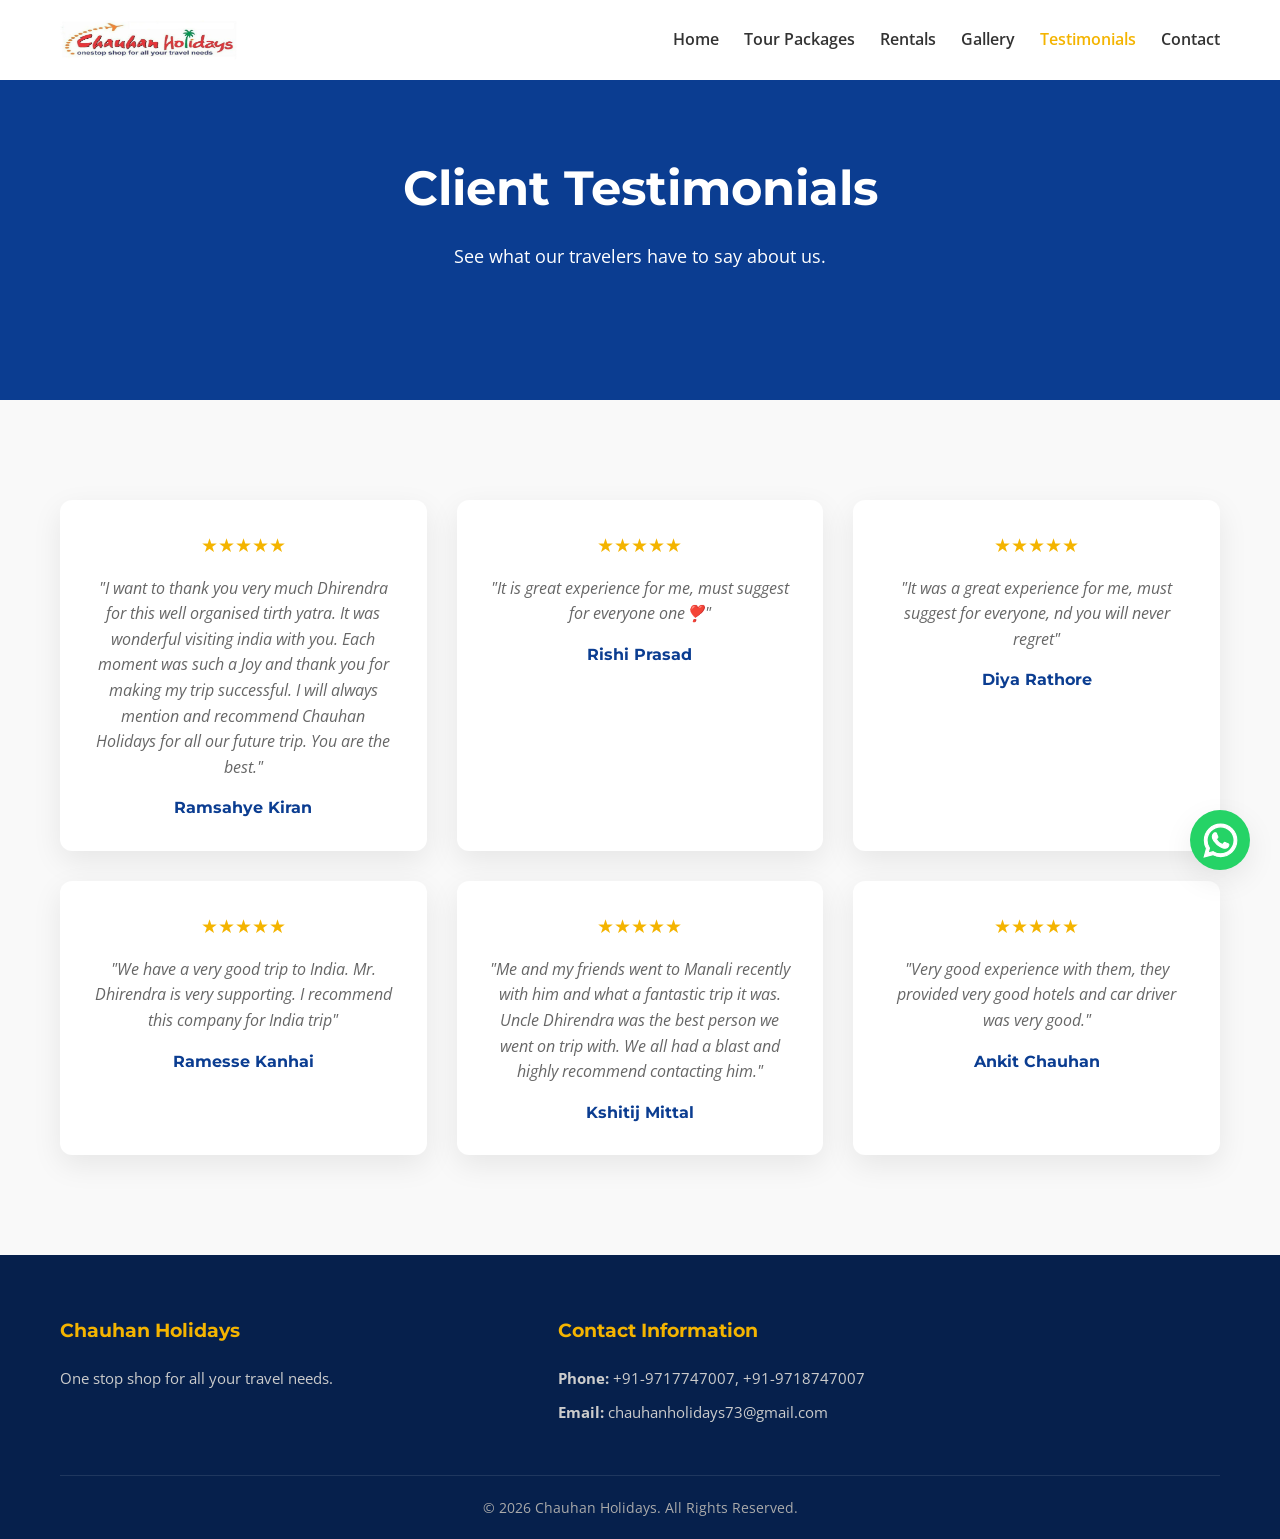
<file: testimonials.html>
<!DOCTYPE html>
<html lang="en">

<head>
    <meta charset="UTF-8">
    <meta name="viewport" content="width=device-width, initial-scale=1.0">
    <title>Testimonials | Chauhan Holidays</title>
    <meta name="description"
        content="Read reviews and ratings from our happy travelers. Trust Chauhan Holidays for your next trip.">
    <link rel="stylesheet" href="css/styles.css">
    <link rel="icon" type="image/webp" href="assets/logo/favicon.webp">
</head>

<body>

    <nav class="navbar sticky" id="navbar">
        <div class="container nav-container">
            <a href="index.html" class="logo">
                <img src="assets/logo/logo.jpg" alt="Chauhan Holidays" style="width: 180px; height: 40px;">
            </a>
            <div class="hamburger" id="hamburger"><span></span><span></span><span></span></div>
            <ul class="nav-links" id="nav-links">
                <li><a href="index.html">Home</a></li>
                <li><a href="packages.html">Tour Packages</a></li>
                <li><a href="rentals.html">Rentals</a></li>
                <li><a href="gallery.html">Gallery</a></li>
                <li><a href="testimonials.html" class="active">Testimonials</a></li>
                <li><a href="contact.html">Contact</a></li>
            </ul>
        </div>
    </nav>

    <div class="page-header">
        <div class="container">
            <h1 class="scroll-reveal">Client Testimonials</h1>
            <p class="section-subtitle scroll-reveal" style="color:var(--white);">See what our travelers have to say
                about us.</p>
        </div>
    </div>

    <!-- Testimonials Section -->
    <section class="py-100 bg-light">
        <div class="container">
            <div class="grid-3 scroll-reveal">

                <div class="card" style="padding: 30px; text-align: center;">
                    <div class="stars">★★★★★</div>
                    <p class="testi-text">"I want to thank you very much Dhirendra for this well organised tirth yatra. It was wonderful visiting india with you. Each moment was such a Joy and thank you for making my trip successful. I will always mention and recommend Chauhan Holidays for all our future trip. You are the best."</p>
                    <h4 class="testi-name">Ramsahye Kiran</h4>
                </div>

                <div class="card" style="padding: 30px; text-align: center;">
                    <div class="stars">★★★★★</div>
                    <p class="testi-text">"It is great experience for me, must suggest for everyone one❣️"</p>
                    <h4 class="testi-name">Rishi Prasad</h4>
                </div>

                <div class="card" style="padding: 30px; text-align: center;">
                    <div class="stars">★★★★★</div>
                    <p class="testi-text">"It was a great experience for me, must suggest for everyone, nd you will never regret"</p>
                    <h4 class="testi-name">Diya Rathore</h4>
                </div>

                <div class="card" style="padding: 30px; text-align: center;">
                    <div class="stars">★★★★★</div>
                    <p class="testi-text">"We have a very good trip to India. Mr. Dhirendra is very supporting. I recommend this company for India trip"</p>
                    <h4 class="testi-name">Ramesse Kanhai</h4>
                </div>

                <div class="card" style="padding: 30px; text-align: center;">
                    <div class="stars">★★★★★</div>
                    <p class="testi-text">"Me and my friends went to Manali recently with him and what a fantastic trip it was. Uncle Dhirendra was the best person we went on trip with. We all had a blast and highly recommend contacting him."</p>
                    <h4 class="testi-name">Kshitij Mittal</h4>
                </div>

                <div class="card" style="padding: 30px; text-align: center;">
                    <div class="stars">★★★★★</div>
                    <p class="testi-text">"Very good experience with them, they provided very good hotels and car driver was very good."</p>
                    <h4 class="testi-name">Ankit Chauhan</h4>
                </div>

            </div>
        </div>
    </section>

    <!-- Footer -->
    <footer>
        <div class="container">
            <div class="footer-grid">
                <div class="footer-col">
                    <h3>Chauhan Holidays</h3>
                    <p>One stop shop for all your travel needs.</p>
                </div>
                <div class="footer-col">
                    <h3>Contact Information</h3>
                    <p><strong>Phone:</strong> +91-9717747007, +91-9718747007</p>
                    <p><strong>Email:</strong> chauhanholidays73@gmail.com</p>
                </div>
            </div>
            <div class="footer-bottom">
                &copy; <span id="year"></span> Chauhan Holidays. All Rights Reserved.
            </div>
        </div>
    </footer>

    <a href="https://wa.me/919717747007" class="whatsapp-float" target="_blank">
        <svg fill="#ffffff" width="35px" height="35px" viewBox="0 0 32 32" version="1.1" xmlns="http://www.w3.org/2000/svg" stroke="#ffffff"><g id="SVGRepo_bgCarrier" stroke-width="0"></g><g id="SVGRepo_tracerCarrier" stroke-linecap="round" stroke-linejoin="round"></g><g id="SVGRepo_iconCarrier"> <title>whatsapp</title> <path d="M26.576 5.363c-2.69-2.69-6.406-4.354-10.511-4.354-8.209 0-14.865 6.655-14.865 14.865 0 2.732 0.737 5.291 2.022 7.491l-0.038-0.070-2.109 7.702 7.879-2.067c2.051 1.139 4.498 1.809 7.102 1.809h0.006c8.209-0.003 14.862-6.659 14.862-14.868 0-4.103-1.662-7.817-4.349-10.507l0 0zM16.062 28.228h-0.005c-0 0-0.001 0-0.001 0-2.319 0-4.489-0.64-6.342-1.753l0.056 0.031-0.451-0.267-4.675 1.227 1.247-4.559-0.294-0.467c-1.185-1.862-1.889-4.131-1.889-6.565 0-6.822 5.531-12.353 12.353-12.353s12.353 5.531 12.353 12.353c0 6.822-5.53 12.353-12.353 12.353h-0zM22.838 18.977c-0.371-0.186-2.197-1.083-2.537-1.208-0.341-0.124-0.589-0.185-0.837 0.187-0.246 0.371-0.958 1.207-1.175 1.455-0.216 0.249-0.434 0.279-0.805 0.094-1.15-0.466-2.138-1.087-2.997-1.852l0.010 0.009c-0.799-0.74-1.484-1.587-2.037-2.521l-0.028-0.052c-0.216-0.371-0.023-0.572 0.162-0.757 0.167-0.166 0.372-0.434 0.557-0.65 0.146-0.179 0.271-0.384 0.366-0.604l0.006-0.017c0.043-0.087 0.068-0.188 0.068-0.296 0-0.131-0.037-0.253-0.101-0.357l0.002 0.003c-0.094-0.186-0.836-2.014-1.145-2.758-0.302-0.724-0.609-0.625-0.836-0.637-0.216-0.010-0.464-0.012-0.712-0.012-0.395 0.010-0.746 0.188-0.988 0.463l-0.001 0.002c-0.802 0.761-1.3 1.834-1.3 3.023 0 0.026 0 0.053 0.001 0.079l-0-0.004c0.131 1.467 0.681 2.784 1.527 3.857l-0.012-0.015c1.604 2.379 3.742 4.282 6.251 5.564l0.094 0.043c0.548 0.248 1.25 0.513 1.968 0.74l0.149 0.041c0.442 0.14 0.951 0.221 1.479 0.221 0.303 0 0.601-0.027 0.889-0.078l-0.031 0.004c1.069-0.223 1.956-0.868 2.497-1.749l0.009-0.017c0.165-0.366 0.261-0.793 0.261-1.242 0-0.185-0.016-0.366-0.047-0.542l0.003 0.019c-0.092-0.155-0.34-0.247-0.712-0.434z"></path> </g></svg>
    </a>
    <script src="js/script.js"></script>
    <script> document.getElementById('year').innerText = new Date().getFullYear(); </script>
</body>

</html>
</file>
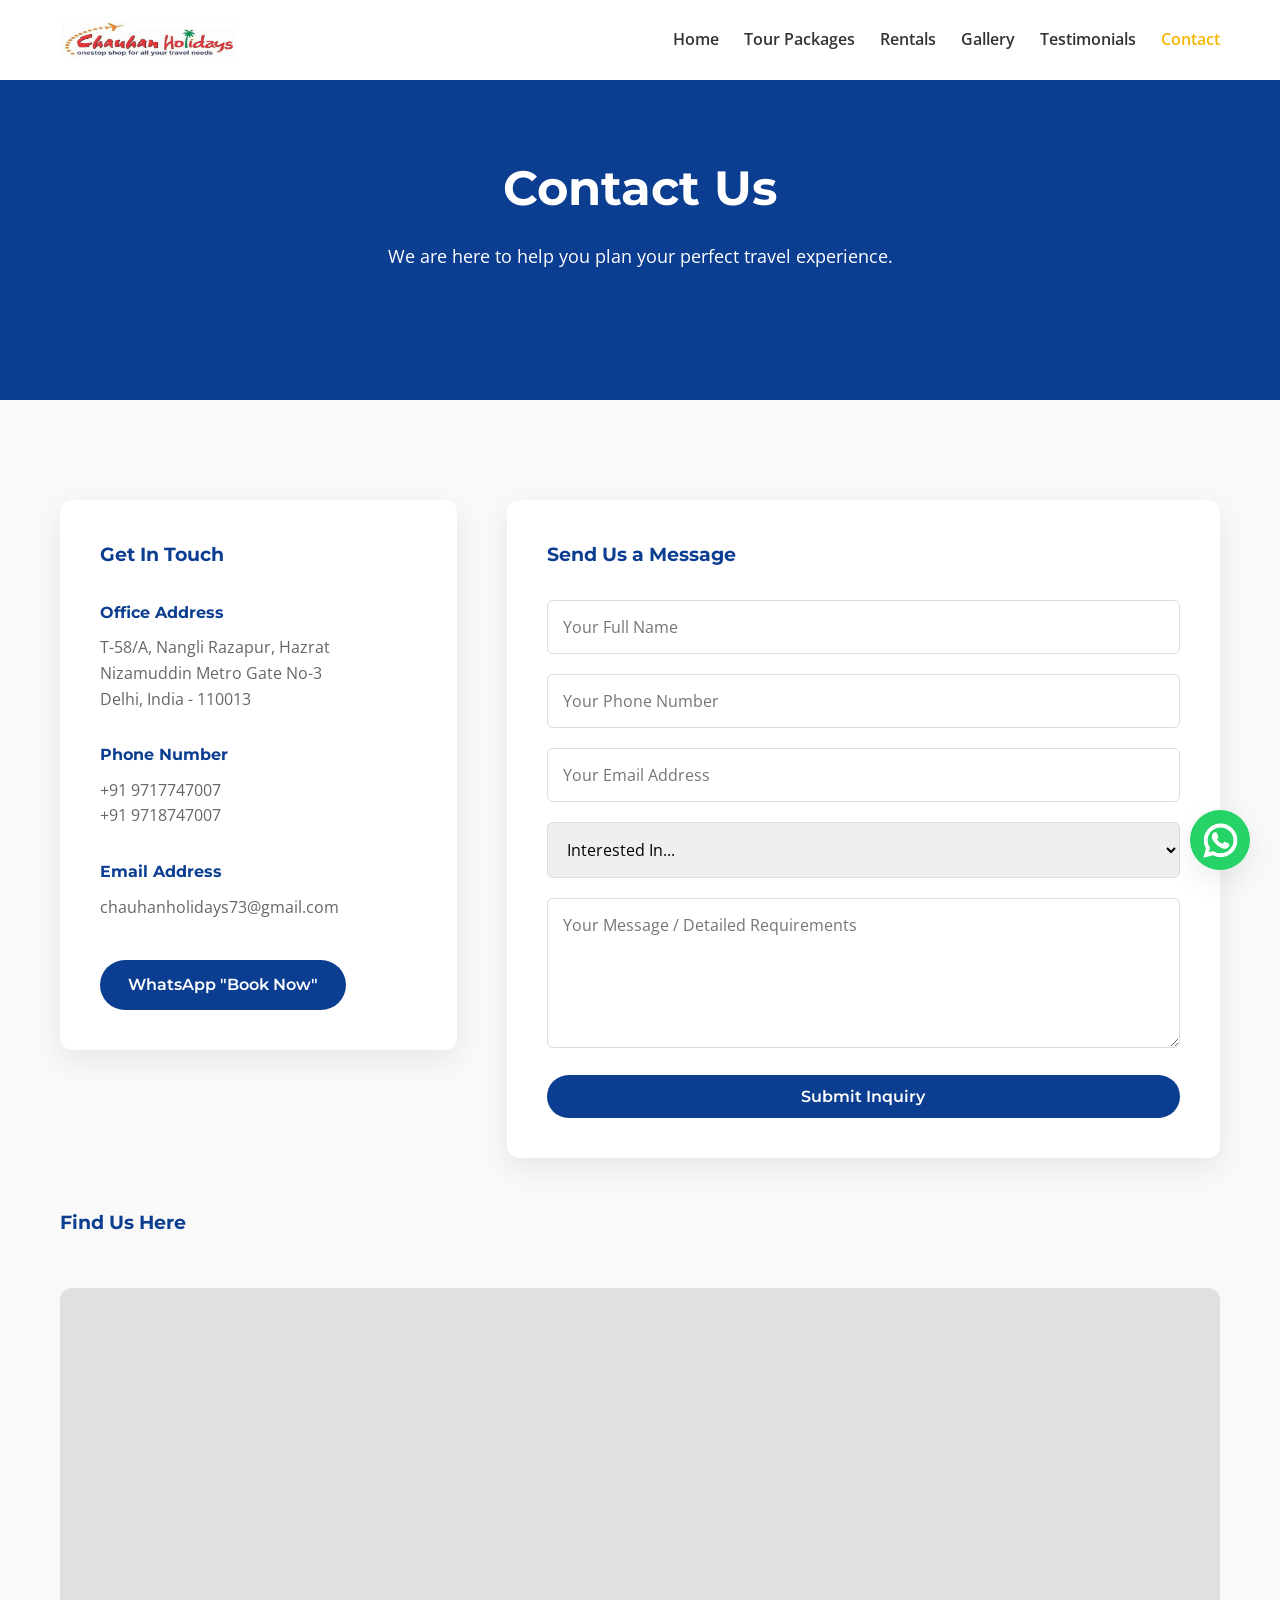
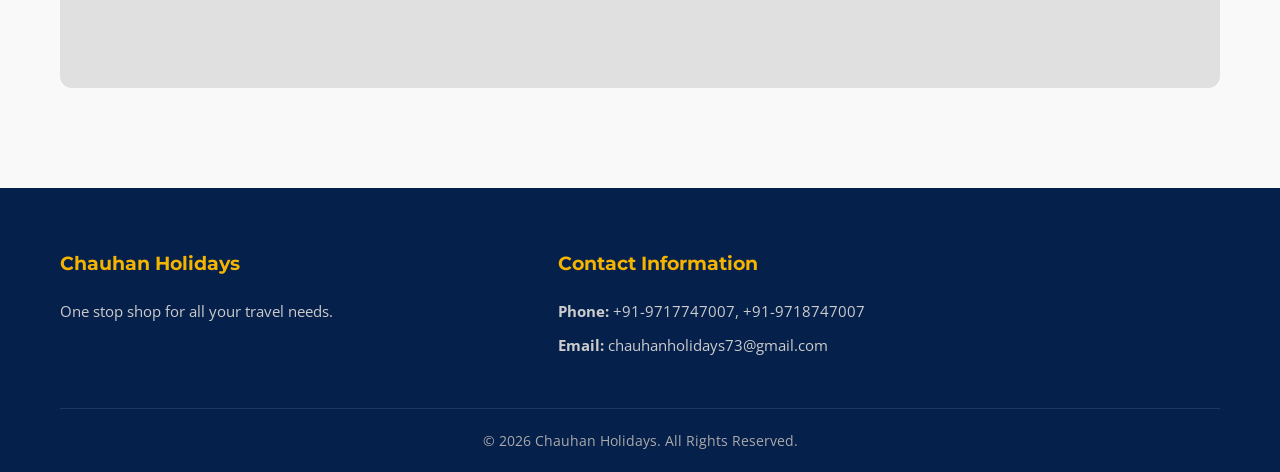
<file: chauhan-holidays/contact.html>
<!DOCTYPE html>
<html lang="en">

<head>
    <meta charset="UTF-8">
    <meta name="viewport" content="width=device-width, initial-scale=1.0">
    <title>Contact Us | Chauhan Holidays</title>
    <meta name="description"
        content="Get in touch with Chauhan Holidays for customized tour packages and tempo traveller rentals. Contact via WhatsApp, Email, or Phone.">
    <link rel="stylesheet" href="css/styles.css">
    <link rel="icon" type="image/webp" href="assets/logo/favicon.webp">
</head>

<body>

    <nav class="navbar sticky" id="navbar">
        <div class="container nav-container">
            <a href="index.html" class="logo">
                <img src="assets/logo/logo.jpg" alt="Chauhan Holidays" style="width: 180px; height: 40px;">
            </a>
            <div class="hamburger" id="hamburger"><span></span><span></span><span></span></div>
            <ul class="nav-links" id="nav-links">
                <li><a href="index.html">Home</a></li>
                <li><a href="packages.html">Tour Packages</a></li>
                <li><a href="rentals.html">Rentals</a></li>
                <li><a href="gallery.html">Gallery</a></li>
                <li><a href="testimonials.html">Testimonials</a></li>
                <li><a href="contact.html" class="active">Contact</a></li>
            </ul>
        </div>
    </nav>

    <div class="page-header">
        <div class="container">
            <h1 class="scroll-reveal">Contact Us</h1>
            <p class="section-subtitle scroll-reveal" style="color:var(--white);">We are here to help you plan your
                perfect travel experience.</p>
        </div>
    </div>

    <!-- Contact Section -->
    <section class="py-100 bg-light">
        <div class="container">
            <div class="contact-container scroll-reveal">

                <!-- Contact Info -->
                <div class="contact-info">
                    <h3 style="margin-bottom: 30px; color: var(--primary-color);">Get In Touch</h3>

                    <div class="info-item">
                        <h4>Office Address</h4>
                        <p>T-58/A, Nangli Razapur, Hazrat Nizamuddin Metro Gate No-3<br>Delhi, India - 110013</p>
                    </div>

                    <div class="info-item">
                        <h4>Phone Number</h4>
                        <p>+91 9717747007 <br> +91 9718747007</p>
                    </div>

                    <div class="info-item">
                        <h4>Email Address</h4>
                        <p>chauhanholidays73@gmail.com</p>
                    </div>

                    <div style="margin-top: 40px;">
                        <a href="https://wa.me/919717747007" class="btn btn-primary" target="_blank"
                            rel="noopener">WhatsApp "Book Now"</a>
                    </div>
                </div>

                <!-- Contact Form -->
                <div class="contact-form-wrap">
                    <h3 style="margin-bottom: 30px; color: var(--primary-color);">Send Us a Message</h3>
                    <form action="#" method="POST"
                        onsubmit="event.preventDefault(); alert('Thank you for contacting Chauhan Holidays! We will get back to you soon.');">
                        <div class="form-group">
                            <input type="text" class="form-control" name="name" placeholder="Your Full Name" required>
                        </div>
                        <div class="form-group">
                            <input type="tel" class="form-control" name="phone" placeholder="Your Phone Number"
                                required>
                        </div>
                        <div class="form-group">
                            <input type="email" class="form-control" name="email" placeholder="Your Email Address"
                                required>
                        </div>
                        <div class="form-group">
                            <select class="form-control" name="interest">
                                <option value="" disabled selected>Interested In...</option>
                                <option value="chardham">Char Dham Yatra</option>
                                <option value="jyotirlinga">Jyotirlinga Tour</option>
                                <option value="other_tour">Other Tour Package</option>
                                <option value="vehicle_rental">Vehicle Rental</option>
                                <option value="general">General Inquiry</option>
                            </select>
                        </div>
                        <div class="form-group">
                            <textarea class="form-control" name="message"
                                placeholder="Your Message / Detailed Requirements" required></textarea>
                        </div>
                        <button type="submit" class="btn btn-primary" style="width: 100%;">Submit Inquiry</button>
                    </form>
                </div>
            </div>

            <!-- Map -->
            <div class="scroll-reveal" style="margin-top: 50px;">
                <h3 style="margin-bottom: 20px; color: var(--primary-color);">Find Us Here</h3>
                <div class="map-container">
                    <!-- Google Maps Iframe Placeholder -->
                    <iframe
                        src="https://www.google.com/maps/embed?pb=!1m18!1m12!1m3!1d3503.659966144005!2d77.25235700000002!3d28.5904682!2m3!1f0!2f0!3f0!3m2!1i1024!2i768!4f13.1!3m3!1m2!1s0x390ce308b8bb6935%3A0x3f40ad29b2cea8bf!2sChauhan%20Holidays!5e0!3m2!1sen!2sus!4v1700000000000!5m2!1sen!2sus"
                        width="100%" height="100%" style="border:0;" allowfullscreen="" loading="lazy"
                        referrerpolicy="no-referrer-when-downgrade"></iframe>
                </div>
            </div>

        </div>
    </section>

    <!-- Footer -->
    <footer>
        <div class="container">
            <div class="footer-grid">
                <div class="footer-col">
                    <h3>Chauhan Holidays</h3>
                    <p>One stop shop for all your travel needs.</p>
                </div>
                <div class="footer-col">
                    <h3>Contact Information</h3>
                    <p><strong>Phone:</strong> +91-9717747007, +91-9718747007</p>
                    <p><strong>Email:</strong> chauhanholidays73@gmail.com</p>
                </div>
            </div>
            <div class="footer-bottom">
                &copy; <span id="year"></span> Chauhan Holidays. All Rights Reserved.
            </div>
        </div>
    </footer>

    <a href="https://wa.me/919717747007" class="whatsapp-float" target="_blank">
        <svg fill="#ffffff" width="35px" height="35px" viewBox="0 0 32 32" version="1.1" xmlns="http://www.w3.org/2000/svg" stroke="#ffffff"><g id="SVGRepo_bgCarrier" stroke-width="0"></g><g id="SVGRepo_tracerCarrier" stroke-linecap="round" stroke-linejoin="round"></g><g id="SVGRepo_iconCarrier"> <title>whatsapp</title> <path d="M26.576 5.363c-2.69-2.69-6.406-4.354-10.511-4.354-8.209 0-14.865 6.655-14.865 14.865 0 2.732 0.737 5.291 2.022 7.491l-0.038-0.070-2.109 7.702 7.879-2.067c2.051 1.139 4.498 1.809 7.102 1.809h0.006c8.209-0.003 14.862-6.659 14.862-14.868 0-4.103-1.662-7.817-4.349-10.507l0 0zM16.062 28.228h-0.005c-0 0-0.001 0-0.001 0-2.319 0-4.489-0.64-6.342-1.753l0.056 0.031-0.451-0.267-4.675 1.227 1.247-4.559-0.294-0.467c-1.185-1.862-1.889-4.131-1.889-6.565 0-6.822 5.531-12.353 12.353-12.353s12.353 5.531 12.353 12.353c0 6.822-5.53 12.353-12.353 12.353h-0zM22.838 18.977c-0.371-0.186-2.197-1.083-2.537-1.208-0.341-0.124-0.589-0.185-0.837 0.187-0.246 0.371-0.958 1.207-1.175 1.455-0.216 0.249-0.434 0.279-0.805 0.094-1.15-0.466-2.138-1.087-2.997-1.852l0.010 0.009c-0.799-0.74-1.484-1.587-2.037-2.521l-0.028-0.052c-0.216-0.371-0.023-0.572 0.162-0.757 0.167-0.166 0.372-0.434 0.557-0.65 0.146-0.179 0.271-0.384 0.366-0.604l0.006-0.017c0.043-0.087 0.068-0.188 0.068-0.296 0-0.131-0.037-0.253-0.101-0.357l0.002 0.003c-0.094-0.186-0.836-2.014-1.145-2.758-0.302-0.724-0.609-0.625-0.836-0.637-0.216-0.010-0.464-0.012-0.712-0.012-0.395 0.010-0.746 0.188-0.988 0.463l-0.001 0.002c-0.802 0.761-1.3 1.834-1.3 3.023 0 0.026 0 0.053 0.001 0.079l-0-0.004c0.131 1.467 0.681 2.784 1.527 3.857l-0.012-0.015c1.604 2.379 3.742 4.282 6.251 5.564l0.094 0.043c0.548 0.248 1.25 0.513 1.968 0.74l0.149 0.041c0.442 0.14 0.951 0.221 1.479 0.221 0.303 0 0.601-0.027 0.889-0.078l-0.031 0.004c1.069-0.223 1.956-0.868 2.497-1.749l0.009-0.017c0.165-0.366 0.261-0.793 0.261-1.242 0-0.185-0.016-0.366-0.047-0.542l0.003 0.019c-0.092-0.155-0.34-0.247-0.712-0.434z"></path> </g></svg>
    </a>
    <script src="js/script.js"></script>
    <script> document.getElementById('year').innerText = new Date().getFullYear(); </script>
</body>

</html>
</file>
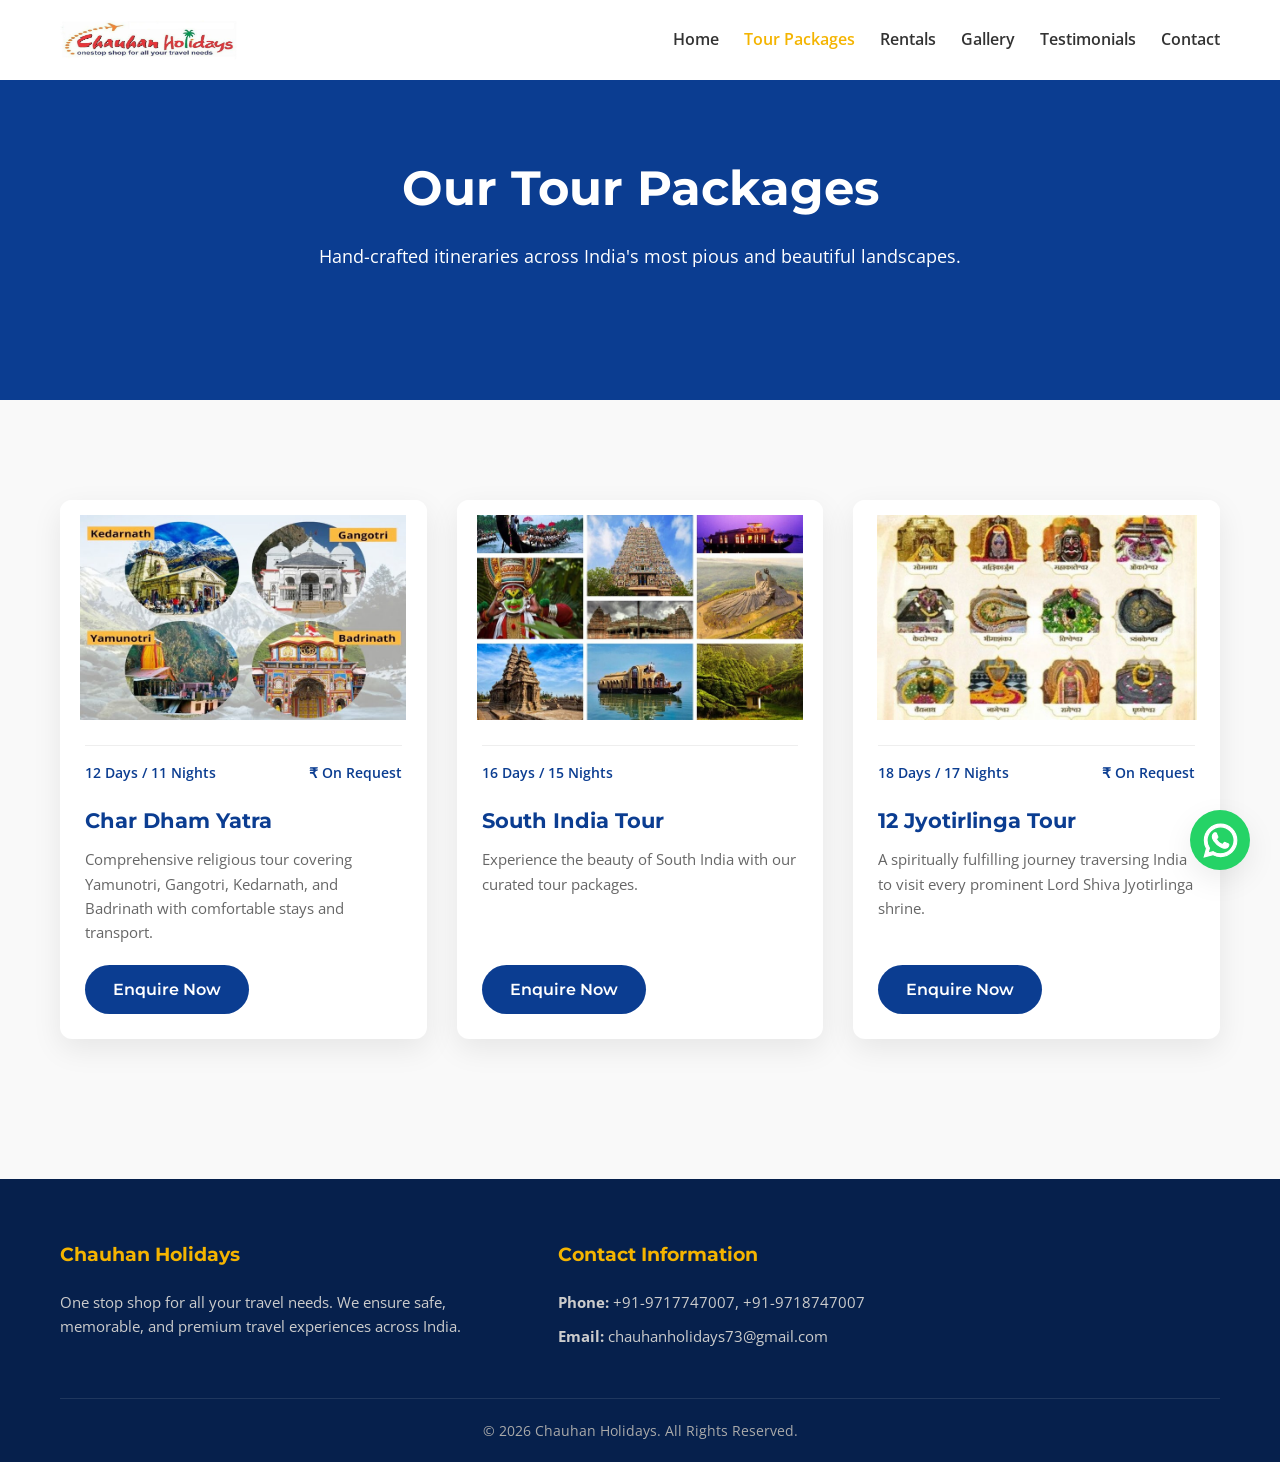
<file: chauhan-holidays/packages.html>
<!DOCTYPE html>
<html lang="en">

<head>
    <meta charset="UTF-8">
    <meta name="viewport" content="width=device-width, initial-scale=1.0">
    <title>Tour Packages | Chauhan Holidays</title>
    <meta name="description"
        content="Explore our complete travel tour packages across India. Book Char Dham Yatra, Religious tours, Hill Station family tours, and more.">
    <link rel="stylesheet" href="css/styles.css">
    <link rel="icon" type="image/webp" href="assets/logo/favicon.webp">
</head>

<body>

    <!-- Navigation -->
    <nav class="navbar sticky" id="navbar">
        <div class="container nav-container">
            <a href="index.html" class="logo">
                <img src="assets/logo/logo.jpg" alt="Chauhan Holidays" style="width: 180px; height: 40px;">
            </a>
            <div class="hamburger" id="hamburger"><span></span><span></span><span></span></div>
            <ul class="nav-links" id="nav-links">
                <li><a href="index.html">Home</a></li>
                <li><a href="packages.html" class="active">Tour Packages</a></li>
                <li><a href="rentals.html">Rentals</a></li>
                <li><a href="gallery.html">Gallery</a></li>
                <li><a href="testimonials.html">Testimonials</a></li>
                <li><a href="contact.html">Contact</a></li>
            </ul>
        </div>
    </nav>

    <!-- Page Header -->
    <div class="page-header">
        <div class="container">
            <h1 class="scroll-reveal">Our Tour Packages</h1>
            <p class="section-subtitle scroll-reveal" style="color:var(--white);">Hand-crafted itineraries across
                India's most pious and beautiful landscapes.</p>
        </div>
    </div>

    <!-- Packages Section -->
    <section class="py-100">
        <div class="container">

            <div class="grid-3 scroll-reveal" style="margin-bottom: 40px;">

                <!-- Package -->
                <div class="card">
                    <div class="card-img-wrapper">
                        <img src="images/packages/chardham.jpg" alt="Char Dham Yatra">
                    </div>
                    <div class="card-content">
                        <div class="card-meta"><span>12 Days / 11 Nights</span><span>₹ On Request</span></div>
                        <h3 class="card-title">Char Dham Yatra</h3>
                        <p class="card-desc">Comprehensive religious tour covering Yamunotri, Gangotri, Kedarnath, and
                            Badrinath with comfortable stays and transport.</p>
                        <a href="contact.html" class="btn btn-primary">Enquire Now</a>
                    </div>
                </div>

                <!-- Package -->
                <div class="card">
                    <div class="card-img-wrapper">
                        <img src="images/packages/south-india.jpg" alt="Kashmir Holiday Tour">
                    </div>
                    <div class="card-content">
                        <div class="card-meta">
                            <span>16 Days / 15 Nights</span>
                        </div>
                        <h3 class="card-title">South India Tour</h3>
                        <p class="card-desc">Experience the beauty of South India with our curated tour packages.</p>
                        <a href="contact.html" class="btn btn-primary">Enquire Now</a>
                    </div>
                </div>

                <!-- Package -->
                <div class="card">
                    <div class="card-img-wrapper">
                        <img src="images/packages/12-Jyotirlinga.jpg" alt="12 Jyotirlinga Tour">
                    </div>
                    <div class="card-content">
                        <div class="card-meta"><span>18 Days / 17 Nights</span><span>₹ On Request</span></div>
                        <h3 class="card-title">12 Jyotirlinga Tour</h3>
                        <p class="card-desc">A spiritually fulfilling journey traversing India to visit every prominent
                            Lord Shiva Jyotirlinga shrine.</p>
                        <a href="contact.html" class="btn btn-primary">Enquire Now</a>
                    </div>
                </div>

                <!-- Package -->
                <!-- <div class="card">
                    <div class="card-img-wrapper">
                        <img src="images/packages/rajasthan-placeholder.jpg" alt="Rajasthan Royal Tour">
                    </div>
                    <div class="card-content">
                        <div class="card-meta"><span>8 Days / 7 Nights</span><span>₹ On Request</span></div>
                        <h3 class="card-title">Rajasthan Tour</h3>
                        <p class="card-desc">Immerse in the heritage of kings. Covering Jaipur, Jodhpur, Udaipur, and
                            Jaisalmer desert camps.</p>
                        <a href="contact.html" class="btn btn-primary">Enquire Now</a>
                    </div>
                </div> -->

                <!-- Package -->
                <!-- <div class="card">
                    <div class="card-img-wrapper">
                        <img src="images/packages/kashmir-placeholder.jpg" alt="Kashmir Holiday">
                    </div>
                    <div class="card-content">
                        <div class="card-meta"><span>6 Days / 5 Nights</span><span>₹ On Request</span></div>
                        <h3 class="card-title">Kashmir Paradise Tour</h3>
                        <p class="card-desc">Srinagar houseboats, Gulmarg snow point, and Pahalgam river valleys in this
                            serene getaway.</p>
                        <a href="contact.html" class="btn btn-primary">Enquire Now</a>
                    </div>
                </div> -->

                <!-- Package -->
                <!-- <div class="card">
                    <div class="card-img-wrapper">
                        <img src="images/packages/custom-placeholder.jpg" alt="Customize your tour">
                    </div>
                    <div class="card-content">
                        <div class="card-meta"><span>Flexible</span><span>Custom Pricing</span></div>
                        <h3 class="card-title">Customized Family Tour</h3>
                        <p class="card-desc">Want something different? Plan out your own route and let us provide the
                            logistics, vehicle, and itinerary.</p>
                        <a href="contact.html" class="btn btn-secondary">Contact Us</a>
                    </div>
                </div> -->

            </div>
        </div>
    </section>

    <!-- Footer -->
    <footer>
        <div class="container">
            <div class="footer-grid">
                <div class="footer-col">
                    <h3>Chauhan Holidays</h3>
                    <p>One stop shop for all your travel needs. We ensure safe, memorable, and premium travel
                        experiences across India.</p>
                </div>
                <!-- ... other cols to save space ... -->
                <div class="footer-col">
                    <h3>Contact Information</h3>
                    <p><strong>Phone:</strong> +91-9717747007, +91-9718747007</p>
                    <p><strong>Email:</strong> chauhanholidays73@gmail.com</p>
                </div>
            </div>
            <div class="footer-bottom">
                &copy; <span id="year"></span> Chauhan Holidays. All Rights Reserved.
            </div>
        </div>
    </footer>

    <a href="https://wa.me/919717747007" class="whatsapp-float" target="_blank">
        <svg fill="#ffffff" width="35px" height="35px" viewBox="0 0 32 32" version="1.1" xmlns="http://www.w3.org/2000/svg" stroke="#ffffff"><g id="SVGRepo_bgCarrier" stroke-width="0"></g><g id="SVGRepo_tracerCarrier" stroke-linecap="round" stroke-linejoin="round"></g><g id="SVGRepo_iconCarrier"> <title>whatsapp</title> <path d="M26.576 5.363c-2.69-2.69-6.406-4.354-10.511-4.354-8.209 0-14.865 6.655-14.865 14.865 0 2.732 0.737 5.291 2.022 7.491l-0.038-0.070-2.109 7.702 7.879-2.067c2.051 1.139 4.498 1.809 7.102 1.809h0.006c8.209-0.003 14.862-6.659 14.862-14.868 0-4.103-1.662-7.817-4.349-10.507l0 0zM16.062 28.228h-0.005c-0 0-0.001 0-0.001 0-2.319 0-4.489-0.64-6.342-1.753l0.056 0.031-0.451-0.267-4.675 1.227 1.247-4.559-0.294-0.467c-1.185-1.862-1.889-4.131-1.889-6.565 0-6.822 5.531-12.353 12.353-12.353s12.353 5.531 12.353 12.353c0 6.822-5.53 12.353-12.353 12.353h-0zM22.838 18.977c-0.371-0.186-2.197-1.083-2.537-1.208-0.341-0.124-0.589-0.185-0.837 0.187-0.246 0.371-0.958 1.207-1.175 1.455-0.216 0.249-0.434 0.279-0.805 0.094-1.15-0.466-2.138-1.087-2.997-1.852l0.010 0.009c-0.799-0.74-1.484-1.587-2.037-2.521l-0.028-0.052c-0.216-0.371-0.023-0.572 0.162-0.757 0.167-0.166 0.372-0.434 0.557-0.65 0.146-0.179 0.271-0.384 0.366-0.604l0.006-0.017c0.043-0.087 0.068-0.188 0.068-0.296 0-0.131-0.037-0.253-0.101-0.357l0.002 0.003c-0.094-0.186-0.836-2.014-1.145-2.758-0.302-0.724-0.609-0.625-0.836-0.637-0.216-0.010-0.464-0.012-0.712-0.012-0.395 0.010-0.746 0.188-0.988 0.463l-0.001 0.002c-0.802 0.761-1.3 1.834-1.3 3.023 0 0.026 0 0.053 0.001 0.079l-0-0.004c0.131 1.467 0.681 2.784 1.527 3.857l-0.012-0.015c1.604 2.379 3.742 4.282 6.251 5.564l0.094 0.043c0.548 0.248 1.25 0.513 1.968 0.74l0.149 0.041c0.442 0.14 0.951 0.221 1.479 0.221 0.303 0 0.601-0.027 0.889-0.078l-0.031 0.004c1.069-0.223 1.956-0.868 2.497-1.749l0.009-0.017c0.165-0.366 0.261-0.793 0.261-1.242 0-0.185-0.016-0.366-0.047-0.542l0.003 0.019c-0.092-0.155-0.34-0.247-0.712-0.434z"></path> </g></svg>
    </a>
    <script src="js/script.js"></script>
    <script> document.getElementById('year').innerText = new Date().getFullYear(); </script>
</body>

</html>
</file>
<file: css/styles.css>
/* Google Fonts */
@import url('https://fonts.googleapis.com/css2?family=Montserrat:wght@400;500;600;700&family=Open+Sans:wght@400;600&display=swap');

/* CSS Variables */
:root {
  --primary-color: #0B3D91; /* Deep Blue */
  --secondary-color: #F4B400; /* Gold */
  --bg-color: #F9F9F9;
  --text-dark: #333333;
  --text-light: #666666;
  --white: #FFFFFF;
  --shadow: 0 10px 30px rgba(0,0,0,0.08);
  --shadow-hover: 0 15px 40px rgba(0,0,0,0.15);
  --transition: all 0.3s ease;
  --container-width: 1200px;
}

/* Base Styles */
* {
  margin: 0;
  padding: 0;
  box-sizing: border-box;
}

html { /* smooth scroll enabled for anchor links */
  scroll-behavior: smooth;
}

body {
  font-family: 'Open Sans', sans-serif;
  background-color: var(--bg-color);
  color: var(--text-dark);
  line-height: 1.6;
  overflow-x: hidden;
}

h1, h2, h3, h4, h5, h6 {
  font-family: 'Montserrat', sans-serif;
  color: var(--primary-color);
  font-weight: 700;
}

a {
  text-decoration: none;
  color: inherit;
  transition: var(--transition);
}

ul {
  list-style: none;
}

img {
  max-width: 100%;
  border-radius: 8px;
}

.container {
  max-width: var(--container-width);
  margin: 0 auto;
  padding: 0 20px;
}

/* Typography Utilities */
.section-title {
  text-align: center;
  font-size: 2.5rem;
  margin-bottom: 15px;
  color: var(--primary-color);
}

.section-subtitle {
  text-align: center;
  font-size: 1.1rem;
  color: var(--text-light);
  margin-bottom: 50px;
}

/* Layout Utilities */
.py-100 { padding-top: 100px; padding-bottom: 100px; }
.py-50 { padding-top: 50px; padding-bottom: 50px; }
.text-center { text-align: center; }

/* Buttons */
.btn {
  display: inline-block;
  padding: 12px 28px;
  font-size: 1rem;
  font-weight: 600;
  border-radius: 30px;
  cursor: pointer;
  border: none;
  transition: var(--transition);
  font-family: 'Montserrat', sans-serif;
}

.btn-primary {
  background-color: var(--primary-color);
  color: var(--white);
}

.btn-primary:hover {
  background-color: #072a66;
  box-shadow: 0 4px 15px rgba(11, 61, 145, 0.4);
}

.btn-secondary {
  background-color: var(--secondary-color);
  color: var(--primary-color);
}

.btn-secondary:hover {
  background-color: #dfa200;
  box-shadow: 0 4px 15px rgba(244, 180, 0, 0.4);
}

/* Navbar */
.navbar {
  position: fixed;
  top: 0;
  left: 0;
  width: 100%;
  background-color: var(--white);
  padding: 20px 0;
  z-index: 1000;
  transition: var(--transition);
}

.navbar.sticky {
  padding: 12px 0;
  box-shadow: var(--shadow);
}

.nav-container {
  display: flex;
  justify-content: space-between;
  align-items: center;
}

.logo {
  font-size: 1.5rem;
  font-weight: 700;
  color: var(--primary-color);
  font-family: 'Montserrat', sans-serif;
  display: flex;
  align-items: center;
}

.nav-links {
  display: flex;
  gap: 25px;
}

.nav-links a {
  font-weight: 600;
  font-size: 1rem;
  color: var(--text-dark);
}

.nav-links a:hover, .nav-links a.active {
  color: var(--secondary-color);
}

.hamburger {
  display: none;
  cursor: pointer;
}

.hamburger span {
  display: block;
  width: 25px;
  height: 3px;
  background-color: var(--primary-color);
  margin: 5px 0;
  transition: var(--transition);
}

/* Hero Section */
.hero {
  height: 100vh;
  min-height: 600px;
  background: url('../images/hero/hero-placeholder.jpg') center/cover no-repeat;
  background-color: #aaaaaa; /* Fallback */
  position: relative;
  display: flex;
  align-items: center;
  justify-content: center;
  text-align: center;
  padding-top: 80px; /* navbar offset */
}

.hero-overlay {
  position: absolute;
  top: 0; left: 0; width: 100%; height: 100%;
  background: linear-gradient(rgba(11, 61, 145, 0.6), rgba(0, 0, 0, 0.6));
}

.hero-content {
  position: relative;
  z-index: 2;
  color: var(--white);
}

.hero-content h1 {
  font-size: 3.5rem;
  color: var(--white);
  margin-bottom: 20px;
  text-shadow: 2px 2px 4px rgba(0,0,0,0.5);
}

.hero-content p {
  font-size: 1.2rem;
  margin-bottom: 40px;
  font-weight: 600;
}

.hero-buttons {
  display: flex;
  gap: 20px;
  justify-content: center;
}

/* Internal Page Header */
.page-header {
  padding: 150px 0 80px;
  background: var(--primary-color);
  color: var(--white);
  text-align: center;
}

.page-header h1 {
  color: var(--white);
  font-size: 3rem;
  margin-bottom: 15px;
}

/* Why Choose Us & Generic Grids */
.grid-4, .grid-3, .grid-2 {
  display: grid;
  gap: 30px;
}
.grid-4 { grid-template-columns: repeat(4, 1fr); }
.grid-3 { grid-template-columns: repeat(3, 1fr); }
.grid-2 { grid-template-columns: repeat(2, 1fr); }

.feature-box {
  background: var(--white);
  padding: 40px 20px;
  border-radius: 12px;
  text-align: center;
  box-shadow: var(--shadow);
  transition: var(--transition);
}
.feature-box:hover {
  transform: translateY(-10px);
  box-shadow: var(--shadow-hover);
}
.feature-icon {
  font-size: 2.5rem;
  color: var(--secondary-color);
  margin-bottom: 20px;
}

/* Cards (Tours & Vehicles) */
.card {
  background: var(--white);
  border-radius: 12px;
  overflow: hidden;
  box-shadow: var(--shadow);
  transition: var(--transition);
  display: flex;
  flex-direction: column;
}

.card:hover {
  transform: translateY(-10px);
  box-shadow: var(--shadow-hover);
}

.card-img-wrapper {
  height: 220px;
  overflow: hidden;
  position: relative;
  background-color: var(--white);
  padding-top: 15px;
  padding-left: 15px;
  padding-right: 15px;
}

.card-img-wrapper img {
  width: 100%;
  height: 100%;
  object-fit: contain;
  border-radius: 0; /* Reset */
  transition: transform 0.5s ease;
}

.card:hover .card-img-wrapper img {
  transform: scale(1.1);
}

.card-content {
  padding: 25px;
  display: flex;
  flex-direction: column;
  flex-grow: 1;
}

.card-content .btn {
  margin-top: auto;
  align-self: flex-start;
}

.card-title {
  font-size: 1.3rem;
  margin-bottom: 10px;
}

.card-desc {
  color: var(--text-light);
  margin-bottom: 20px;
  font-size: 0.95rem;
}

.card-meta {
  display: flex;
  justify-content: space-between;
  border-top: 1px solid #eee;
  padding-top: 15px;
  margin-bottom: 20px;
  font-size: 0.9rem;
  color: var(--primary-color);
  font-weight: 600;
}

/* Testimonials */
.testimonial-wrapper {
  max-width: 800px;
  margin: 0 auto;
  position: relative;
}
.testimonial-slide {
  background: var(--white);
  padding: 40px;
  border-radius: 12px;
  box-shadow: var(--shadow);
  text-align: center;
  /* hide by default, toggled via JS */
  display: none;
}
.testimonial-slide.active {
  display: block;
}
.testi-img {
  width: 80px;
  height: 80px;
  border-radius: 50%;
  object-fit: cover;
  margin: 0 auto 15px;
  background-color: #ccc;
}
.stars {
  color: var(--secondary-color);
  margin-bottom: 15px;
  font-size: 1.2rem;
}
.testi-text {
  font-style: italic;
  color: var(--text-light);
  margin-bottom: 15px;
}
.testi-name {
  font-weight: 700;
  color: var(--primary-color);
}

/* Gallery Layout */
.gallery-grid {
  display: grid;
  grid-template-columns: repeat(auto-fill, minmax(300px, 1fr));
  gap: 20px;
}
.gallery-item {
  position: relative;
  overflow: hidden;
  border-radius: 10px;
  height: 250px;
  background-color: var(--white);
}
.gallery-item img {
  width: 100%;
  height: 100%;
  object-fit: contain;
  transition: var(--transition);
}
.gallery-item:hover img {
  transform: scale(1.1);
}
.gallery-overlay {
  position: absolute;
  top: 0; left: 0; width: 100%; height: 100%;
  background: rgba(11, 61, 145, 0.8);
  display: flex;
  align-items: center;
  justify-content: center;
  opacity: 0;
  transition: var(--transition);
}
.gallery-item:hover .gallery-overlay {
  opacity: 1;
}
.gallery-overlay h4 {
  color: var(--white);
}

/* Contact Section & Form */
.contact-container {
  display: flex;
  gap: 50px;
  align-items: flex-start;
}
.contact-info {
  flex: 1;
  background: var(--white);
  padding: 40px;
  border-radius: 12px;
  box-shadow: var(--shadow);
}
.info-item {
  margin-bottom: 30px;
}
.info-item h4 {
  margin-bottom: 10px;
  color: var(--primary-color);
}
.info-item p {
  color: var(--text-light);
}
.contact-form-wrap {
  flex: 2;
  background: var(--white);
  padding: 40px;
  border-radius: 12px;
  box-shadow: var(--shadow);
}
.form-group {
  margin-bottom: 20px;
}
.form-control {
  width: 100%;
  padding: 15px;
  border: 1px solid #ddd;
  border-radius: 6px;
  font-family: inherit;
  font-size: 1rem;
  transition: var(--transition);
}
.form-control:focus {
  outline: none;
  border-color: var(--primary-color);
}
textarea.form-control {
  min-height: 150px;
  resize: vertical;
}

/* Map */
.map-container {
  width: 100%;
  height: 400px;
  background: #e0e0e0;
  margin-top: 50px;
  border-radius: 12px;
  overflow: hidden;
}

/* CTA Section */
.cta-section {
  background: linear-gradient(rgba(11, 61, 145, 0.9), rgba(11, 61, 145, 0.9)), url('../images/hero/cta-bg.jpg') center/cover;
  padding: 80px 0;
  text-align: center;
  color: var(--white);
}
.cta-section h2 {
  color: var(--white);
  font-size: 2.5rem;
  margin-bottom: 20px;
}

/* Footer */
footer {
  background-color: #06204c;
  color: var(--white);
  padding: 60px 0 20px;
}
.footer-grid {
  display: flex;
  flex-wrap: wrap;
  justify-content: space-between;
  gap: 30px;
  margin-bottom: 40px;
}
.footer-col {
  flex: 1;
  min-width: 220px;
}
.footer-col:first-child {
  flex: 1.2;
}
.footer-col:last-child {
  flex: 1.7; /* Extra space for contact details */
}
.footer-grid > .footer-col:not(:first-child):not(:last-child) {
  flex: 0.9;
}
.footer-col h3 {
  color: var(--secondary-color);
  margin-bottom: 20px;
  font-size: 1.2rem;
}
.footer-col p {
  color: #ccc;
  font-size: 0.95rem;
  margin-bottom: 10px;
  display: block;
}
.footer-col ul li a {
  color: #ccc;
  font-size: 0.95rem;
  margin-bottom: 10px;
  display: inline-block;
}
.footer-col ul li a:hover {
  color: var(--secondary-color);
  padding-left: 5px;
}
.footer-bottom {
  text-align: center;
  padding-top: 20px;
  border-top: 1px solid rgba(255,255,255,0.1);
  color: #aaa;
  font-size: 0.9rem;
}

/* Floating WhatsApp Button */
.whatsapp-float {
  position: fixed;
  bottom: 30px;
  right: 30px;
  background-color: #25D366;
  color: white;
  width: 60px;
  height: 60px;
  border-radius: 50%;
  display: flex;
  align-items: center;
  justify-content: center;
  font-size: 30px;
  box-shadow: var(--shadow);
  z-index: 100;
  transition: transform 0.3s;
}
.whatsapp-float:hover {
  transform: scale(1.1);
  color: white;
}

/* Scroll Reveal classes */
.scroll-reveal {
  opacity: 0;
  transform: translateY(30px);
  transition: all 0.8s ease;
}
.scroll-reveal.active {
  opacity: 1;
  transform: translateY(0);
}

/* Mobile Responsiveness */
@media (max-width: 992px) {
  .grid-4 { grid-template-columns: repeat(2, 1fr); }
  .grid-3 { grid-template-columns: repeat(2, 1fr); }
  .hero-content h1 { font-size: 2.8rem; }
  .contact-container { flex-direction: column; }
  .footer-col, .footer-col:first-child, .footer-col:last-child, .footer-grid > .footer-col:not(:first-child):not(:last-child) { flex: 0 0 calc(50% - 15px); }
  .footer-grid { gap: 30px; }
}

@media (max-width: 768px) {
  .hamburger { display: block; }
  .nav-links {
    position: fixed;
    top: 70px;
    left: -100%;
    width: 100%;
    height: calc(100vh - 70px);
    background-color: var(--white);
    flex-direction: column;
    align-items: center;
    justify-content: center;
    transition: var(--transition);
  }
  .nav-links.active { left: 0; }
  
  .hamburger.toggle span:nth-child(1) { transform: rotate(-45deg) translate(-5px, 6px); }
  .hamburger.toggle span:nth-child(2) { opacity: 0; }
  .hamburger.toggle span:nth-child(3) { transform: rotate(45deg) translate(-5px, -6px); }

  .hero-content h1 { font-size: 2.2rem; }
  .hero-buttons { flex-direction: column; padding: 0 40px; }
  
  .grid-3, .grid-4, .grid-2 { grid-template-columns: 1fr; }
  .footer-grid { text-align: center; }
  .footer-col, .footer-col:first-child, .footer-col:last-child, .footer-grid > .footer-col:not(:first-child):not(:last-child) { flex: 0 0 100%; }
  .footer-col ul li a:hover { padding-left: 0; }
}
</file>
<file: chauhan-holidays/css/styles.css>
/* Google Fonts */
@import url('https://fonts.googleapis.com/css2?family=Montserrat:wght@400;500;600;700&family=Open+Sans:wght@400;600&display=swap');

/* CSS Variables */
:root {
  --primary-color: #0B3D91; /* Deep Blue */
  --secondary-color: #F4B400; /* Gold */
  --bg-color: #F9F9F9;
  --text-dark: #333333;
  --text-light: #666666;
  --white: #FFFFFF;
  --shadow: 0 10px 30px rgba(0,0,0,0.08);
  --shadow-hover: 0 15px 40px rgba(0,0,0,0.15);
  --transition: all 0.3s ease;
  --container-width: 1200px;
}

/* Base Styles */
* {
  margin: 0;
  padding: 0;
  box-sizing: border-box;
}

html { /* smooth scroll enabled for anchor links */
  scroll-behavior: smooth;
}

body {
  font-family: 'Open Sans', sans-serif;
  background-color: var(--bg-color);
  color: var(--text-dark);
  line-height: 1.6;
  overflow-x: hidden;
}

h1, h2, h3, h4, h5, h6 {
  font-family: 'Montserrat', sans-serif;
  color: var(--primary-color);
  font-weight: 700;
}

a {
  text-decoration: none;
  color: inherit;
  transition: var(--transition);
}

ul {
  list-style: none;
}

img {
  max-width: 100%;
  border-radius: 8px;
}

.container {
  max-width: var(--container-width);
  margin: 0 auto;
  padding: 0 20px;
}

/* Typography Utilities */
.section-title {
  text-align: center;
  font-size: 2.5rem;
  margin-bottom: 15px;
  color: var(--primary-color);
}

.section-subtitle {
  text-align: center;
  font-size: 1.1rem;
  color: var(--text-light);
  margin-bottom: 50px;
}

/* Layout Utilities */
.py-100 { padding-top: 100px; padding-bottom: 100px; }
.py-50 { padding-top: 50px; padding-bottom: 50px; }
.text-center { text-align: center; }

/* Buttons */
.btn {
  display: inline-block;
  padding: 12px 28px;
  font-size: 1rem;
  font-weight: 600;
  border-radius: 30px;
  cursor: pointer;
  border: none;
  transition: var(--transition);
  font-family: 'Montserrat', sans-serif;
}

.btn-primary {
  background-color: var(--primary-color);
  color: var(--white);
}

.btn-primary:hover {
  background-color: #072a66;
  box-shadow: 0 4px 15px rgba(11, 61, 145, 0.4);
}

.btn-secondary {
  background-color: var(--secondary-color);
  color: var(--primary-color);
}

.btn-secondary:hover {
  background-color: #dfa200;
  box-shadow: 0 4px 15px rgba(244, 180, 0, 0.4);
}

/* Navbar */
.navbar {
  position: fixed;
  top: 0;
  left: 0;
  width: 100%;
  background-color: var(--white);
  padding: 20px 0;
  z-index: 1000;
  transition: var(--transition);
}

.navbar.sticky {
  padding: 12px 0;
  box-shadow: var(--shadow);
}

.nav-container {
  display: flex;
  justify-content: space-between;
  align-items: center;
}

.logo {
  font-size: 1.5rem;
  font-weight: 700;
  color: var(--primary-color);
  font-family: 'Montserrat', sans-serif;
  display: flex;
  align-items: center;
}

.nav-links {
  display: flex;
  gap: 25px;
}

.nav-links a {
  font-weight: 600;
  font-size: 1rem;
  color: var(--text-dark);
}

.nav-links a:hover, .nav-links a.active {
  color: var(--secondary-color);
}

.hamburger {
  display: none;
  cursor: pointer;
}

.hamburger span {
  display: block;
  width: 25px;
  height: 3px;
  background-color: var(--primary-color);
  margin: 5px 0;
  transition: var(--transition);
}

/* Hero Section */
.hero {
  height: 100vh;
  min-height: 600px;
  background: url('../images/hero/hero-placeholder.jpg') center/cover no-repeat;
  background-color: #aaaaaa; /* Fallback */
  position: relative;
  display: flex;
  align-items: center;
  justify-content: center;
  text-align: center;
  padding-top: 80px; /* navbar offset */
}

.hero-overlay {
  position: absolute;
  top: 0; left: 0; width: 100%; height: 100%;
  background: linear-gradient(rgba(11, 61, 145, 0.6), rgba(0, 0, 0, 0.6));
}

.hero-content {
  position: relative;
  z-index: 2;
  color: var(--white);
}

.hero-content h1 {
  font-size: 3.5rem;
  color: var(--white);
  margin-bottom: 20px;
  text-shadow: 2px 2px 4px rgba(0,0,0,0.5);
}

.hero-content p {
  font-size: 1.2rem;
  margin-bottom: 40px;
  font-weight: 600;
}

.hero-buttons {
  display: flex;
  gap: 20px;
  justify-content: center;
}

/* Internal Page Header */
.page-header {
  padding: 150px 0 80px;
  background: var(--primary-color);
  color: var(--white);
  text-align: center;
}

.page-header h1 {
  color: var(--white);
  font-size: 3rem;
  margin-bottom: 15px;
}

/* Why Choose Us & Generic Grids */
.grid-4, .grid-3, .grid-2 {
  display: grid;
  gap: 30px;
}
.grid-4 { grid-template-columns: repeat(4, 1fr); }
.grid-3 { grid-template-columns: repeat(3, 1fr); }
.grid-2 { grid-template-columns: repeat(2, 1fr); }

.feature-box {
  background: var(--white);
  padding: 40px 20px;
  border-radius: 12px;
  text-align: center;
  box-shadow: var(--shadow);
  transition: var(--transition);
}
.feature-box:hover {
  transform: translateY(-10px);
  box-shadow: var(--shadow-hover);
}
.feature-icon {
  font-size: 2.5rem;
  color: var(--secondary-color);
  margin-bottom: 20px;
}

/* Cards (Tours & Vehicles) */
.card {
  background: var(--white);
  border-radius: 12px;
  overflow: hidden;
  box-shadow: var(--shadow);
  transition: var(--transition);
  display: flex;
  flex-direction: column;
}

.card:hover {
  transform: translateY(-10px);
  box-shadow: var(--shadow-hover);
}

.card-img-wrapper {
  height: 220px;
  overflow: hidden;
  position: relative;
  background-color: var(--white);
  padding-top: 15px;
  padding-left: 15px;
  padding-right: 15px;
}

.card-img-wrapper img {
  width: 100%;
  height: 100%;
  object-fit: contain;
  border-radius: 0; /* Reset */
  transition: transform 0.5s ease;
}

.card:hover .card-img-wrapper img {
  transform: scale(1.1);
}

.card-content {
  padding: 25px;
  display: flex;
  flex-direction: column;
  flex-grow: 1;
}

.card-content .btn {
  margin-top: auto;
  align-self: flex-start;
}

.card-title {
  font-size: 1.3rem;
  margin-bottom: 10px;
}

.card-desc {
  color: var(--text-light);
  margin-bottom: 20px;
  font-size: 0.95rem;
}

.card-meta {
  display: flex;
  justify-content: space-between;
  border-top: 1px solid #eee;
  padding-top: 15px;
  margin-bottom: 20px;
  font-size: 0.9rem;
  color: var(--primary-color);
  font-weight: 600;
}

/* Testimonials */
.testimonial-wrapper {
  max-width: 800px;
  margin: 0 auto;
  position: relative;
}
.testimonial-slide {
  background: var(--white);
  padding: 40px;
  border-radius: 12px;
  box-shadow: var(--shadow);
  text-align: center;
  /* hide by default, toggled via JS */
  display: none;
}
.testimonial-slide.active {
  display: block;
}
.testi-img {
  width: 80px;
  height: 80px;
  border-radius: 50%;
  object-fit: cover;
  margin: 0 auto 15px;
  background-color: #ccc;
}
.stars {
  color: var(--secondary-color);
  margin-bottom: 15px;
  font-size: 1.2rem;
}
.testi-text {
  font-style: italic;
  color: var(--text-light);
  margin-bottom: 15px;
}
.testi-name {
  font-weight: 700;
  color: var(--primary-color);
}

/* Gallery Layout */
.gallery-grid {
  display: grid;
  grid-template-columns: repeat(auto-fill, minmax(300px, 1fr));
  gap: 20px;
}
.gallery-item {
  position: relative;
  overflow: hidden;
  border-radius: 10px;
  height: 250px;
  background-color: var(--white);
}
.gallery-item img {
  width: 100%;
  height: 100%;
  object-fit: contain;
  transition: var(--transition);
}
.gallery-item:hover img {
  transform: scale(1.1);
}
.gallery-overlay {
  position: absolute;
  top: 0; left: 0; width: 100%; height: 100%;
  background: rgba(11, 61, 145, 0.8);
  display: flex;
  align-items: center;
  justify-content: center;
  opacity: 0;
  transition: var(--transition);
}
.gallery-item:hover .gallery-overlay {
  opacity: 1;
}
.gallery-overlay h4 {
  color: var(--white);
}

/* Contact Section & Form */
.contact-container {
  display: flex;
  gap: 50px;
  align-items: flex-start;
}
.contact-info {
  flex: 1;
  background: var(--white);
  padding: 40px;
  border-radius: 12px;
  box-shadow: var(--shadow);
}
.info-item {
  margin-bottom: 30px;
}
.info-item h4 {
  margin-bottom: 10px;
  color: var(--primary-color);
}
.info-item p {
  color: var(--text-light);
}
.contact-form-wrap {
  flex: 2;
  background: var(--white);
  padding: 40px;
  border-radius: 12px;
  box-shadow: var(--shadow);
}
.form-group {
  margin-bottom: 20px;
}
.form-control {
  width: 100%;
  padding: 15px;
  border: 1px solid #ddd;
  border-radius: 6px;
  font-family: inherit;
  font-size: 1rem;
  transition: var(--transition);
}
.form-control:focus {
  outline: none;
  border-color: var(--primary-color);
}
textarea.form-control {
  min-height: 150px;
  resize: vertical;
}

/* Map */
.map-container {
  width: 100%;
  height: 400px;
  background: #e0e0e0;
  margin-top: 50px;
  border-radius: 12px;
  overflow: hidden;
}

/* CTA Section */
.cta-section {
  background: linear-gradient(rgba(11, 61, 145, 0.9), rgba(11, 61, 145, 0.9)), url('../images/hero/cta-bg.jpg') center/cover;
  padding: 80px 0;
  text-align: center;
  color: var(--white);
}
.cta-section h2 {
  color: var(--white);
  font-size: 2.5rem;
  margin-bottom: 20px;
}

/* Footer */
footer {
  background-color: #06204c;
  color: var(--white);
  padding: 60px 0 20px;
}
.footer-grid {
  display: flex;
  flex-wrap: wrap;
  justify-content: space-between;
  gap: 30px;
  margin-bottom: 40px;
}
.footer-col {
  flex: 1;
  min-width: 220px;
}
.footer-col:first-child {
  flex: 1.2;
}
.footer-col:last-child {
  flex: 1.7; /* Extra space for contact details */
}
.footer-grid > .footer-col:not(:first-child):not(:last-child) {
  flex: 0.9;
}
.footer-col h3 {
  color: var(--secondary-color);
  margin-bottom: 20px;
  font-size: 1.2rem;
}
.footer-col p {
  color: #ccc;
  font-size: 0.95rem;
  margin-bottom: 10px;
  display: block;
}
.footer-col ul li a {
  color: #ccc;
  font-size: 0.95rem;
  margin-bottom: 10px;
  display: inline-block;
}
.footer-col ul li a:hover {
  color: var(--secondary-color);
  padding-left: 5px;
}
.footer-bottom {
  text-align: center;
  padding-top: 20px;
  border-top: 1px solid rgba(255,255,255,0.1);
  color: #aaa;
  font-size: 0.9rem;
}

/* Floating WhatsApp Button */
.whatsapp-float {
  position: fixed;
  bottom: 30px;
  right: 30px;
  background-color: #25D366;
  color: white;
  width: 60px;
  height: 60px;
  border-radius: 50%;
  display: flex;
  align-items: center;
  justify-content: center;
  font-size: 30px;
  box-shadow: var(--shadow);
  z-index: 100;
  transition: transform 0.3s;
}
.whatsapp-float:hover {
  transform: scale(1.1);
  color: white;
}

/* Scroll Reveal classes */
.scroll-reveal {
  opacity: 0;
  transform: translateY(30px);
  transition: all 0.8s ease;
}
.scroll-reveal.active {
  opacity: 1;
  transform: translateY(0);
}

/* Mobile Responsiveness */
@media (max-width: 992px) {
  .grid-4 { grid-template-columns: repeat(2, 1fr); }
  .grid-3 { grid-template-columns: repeat(2, 1fr); }
  .hero-content h1 { font-size: 2.8rem; }
  .contact-container { flex-direction: column; }
  .footer-col, .footer-col:first-child, .footer-col:last-child, .footer-grid > .footer-col:not(:first-child):not(:last-child) { flex: 0 0 calc(50% - 15px); }
  .footer-grid { gap: 30px; }
}

@media (max-width: 768px) {
  .hamburger { display: block; }
  .nav-links {
    position: fixed;
    top: 70px;
    left: -100%;
    width: 100%;
    height: calc(100vh - 70px);
    background-color: var(--white);
    flex-direction: column;
    align-items: center;
    justify-content: center;
    transition: var(--transition);
  }
  .nav-links.active { left: 0; }
  
  .hamburger.toggle span:nth-child(1) { transform: rotate(-45deg) translate(-5px, 6px); }
  .hamburger.toggle span:nth-child(2) { opacity: 0; }
  .hamburger.toggle span:nth-child(3) { transform: rotate(45deg) translate(-5px, -6px); }

  .hero-content h1 { font-size: 2.2rem; }
  .hero-buttons { flex-direction: column; padding: 0 40px; }
  
  .grid-3, .grid-4, .grid-2 { grid-template-columns: 1fr; }
  .footer-grid { text-align: center; }
  .footer-col, .footer-col:first-child, .footer-col:last-child, .footer-grid > .footer-col:not(:first-child):not(:last-child) { flex: 0 0 100%; }
  .footer-col ul li a:hover { padding-left: 0; }
}
</file>
